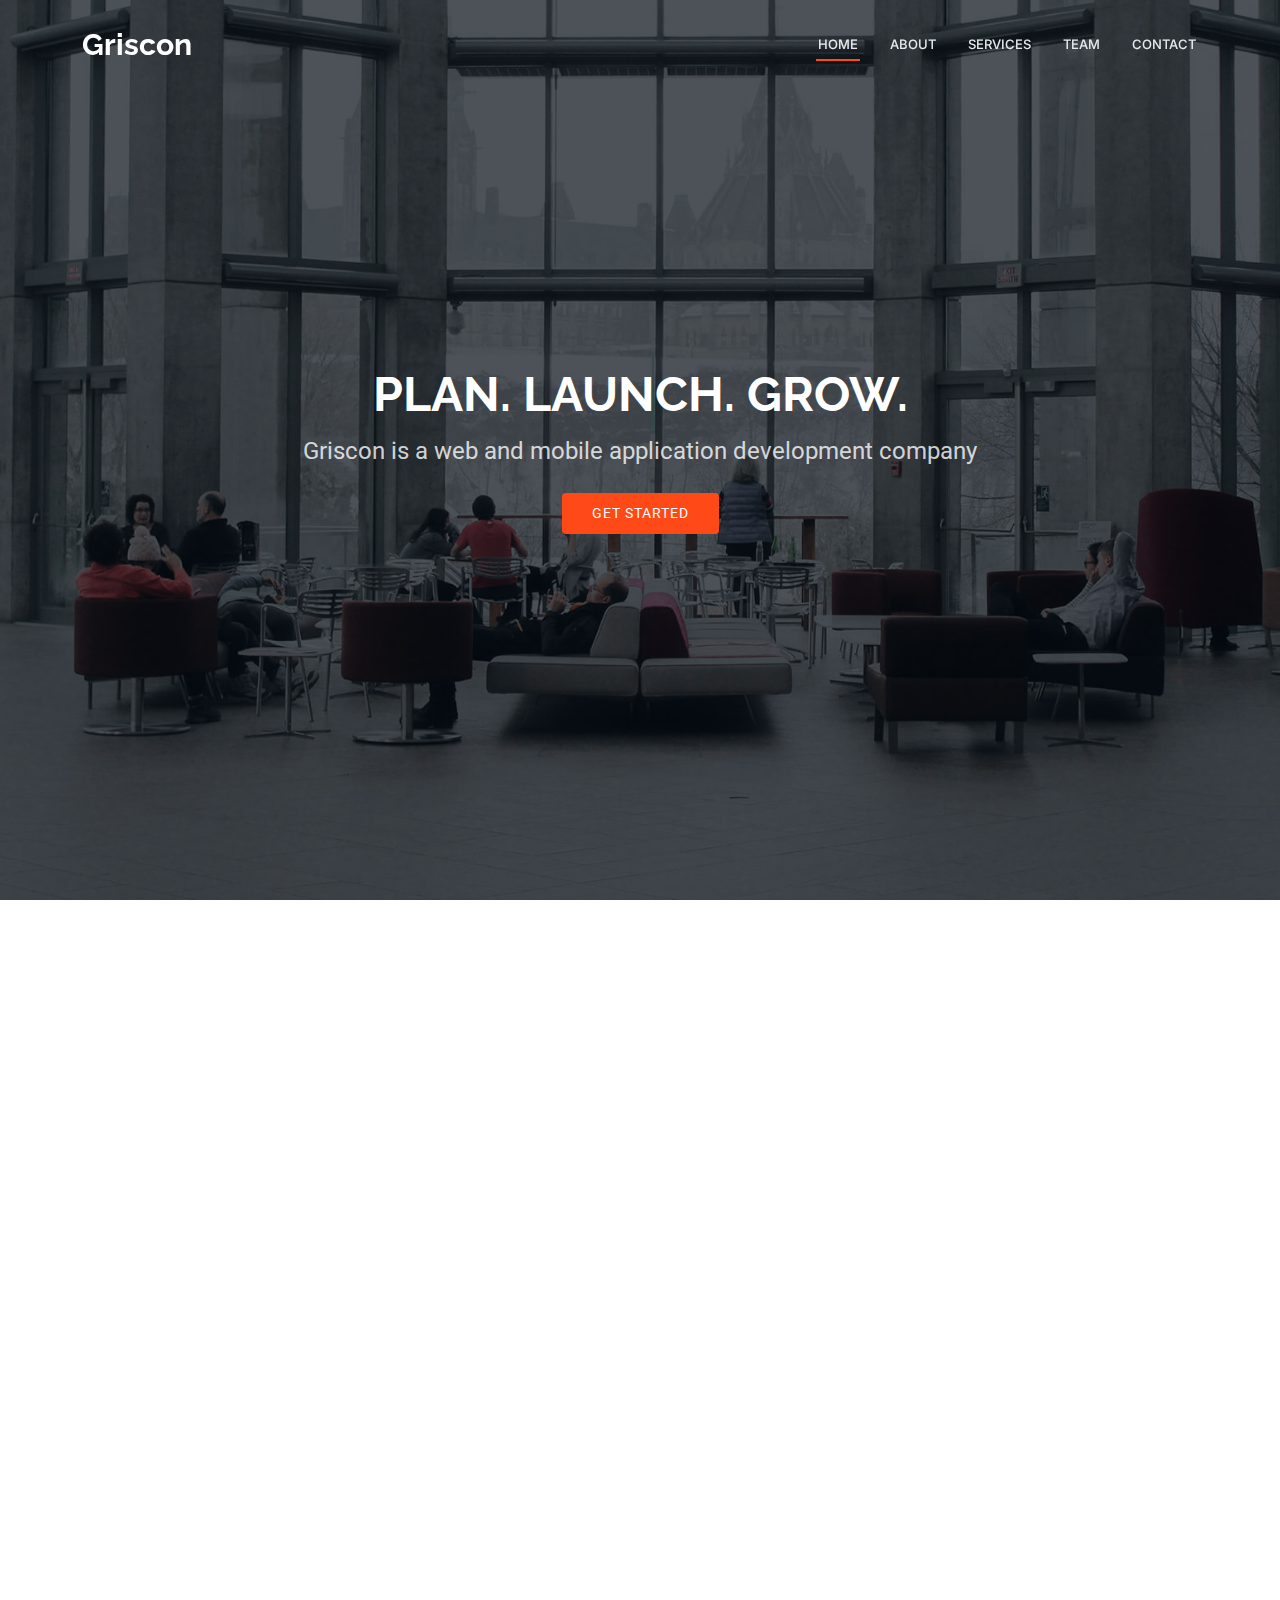
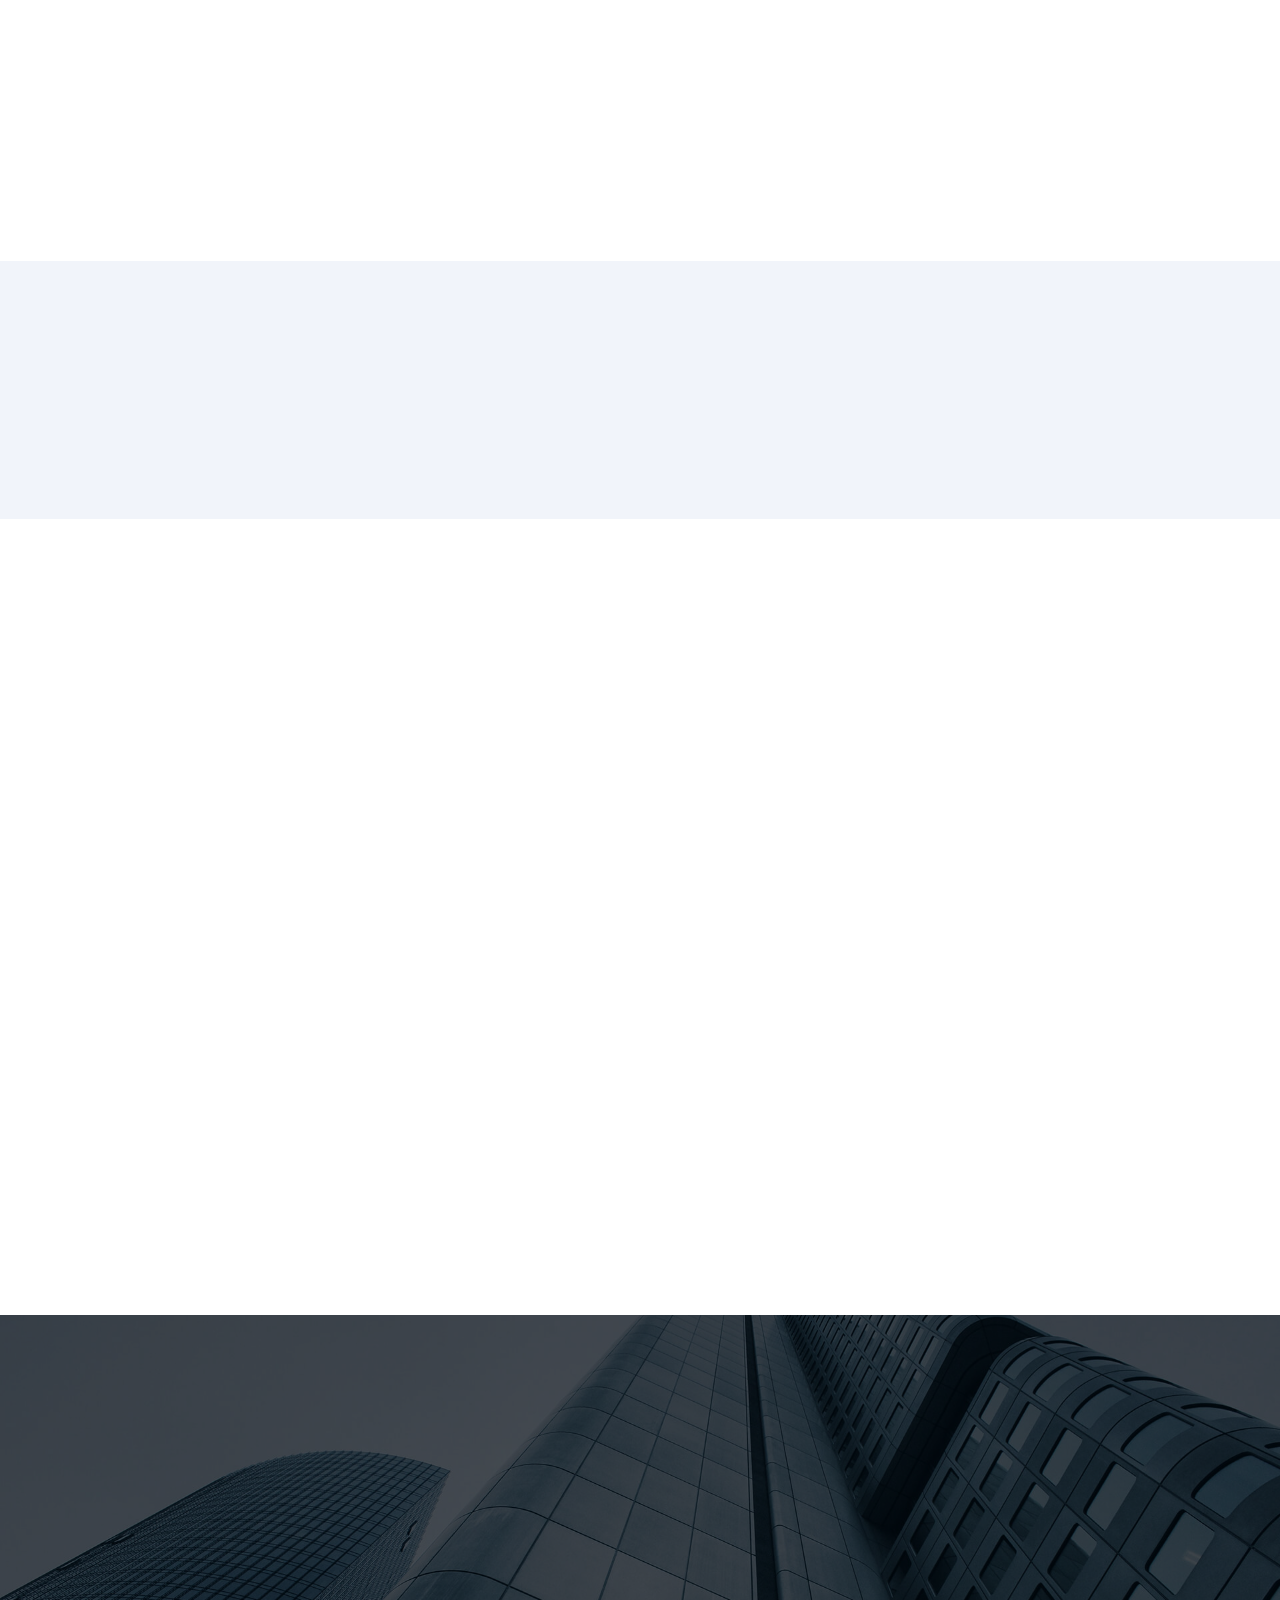
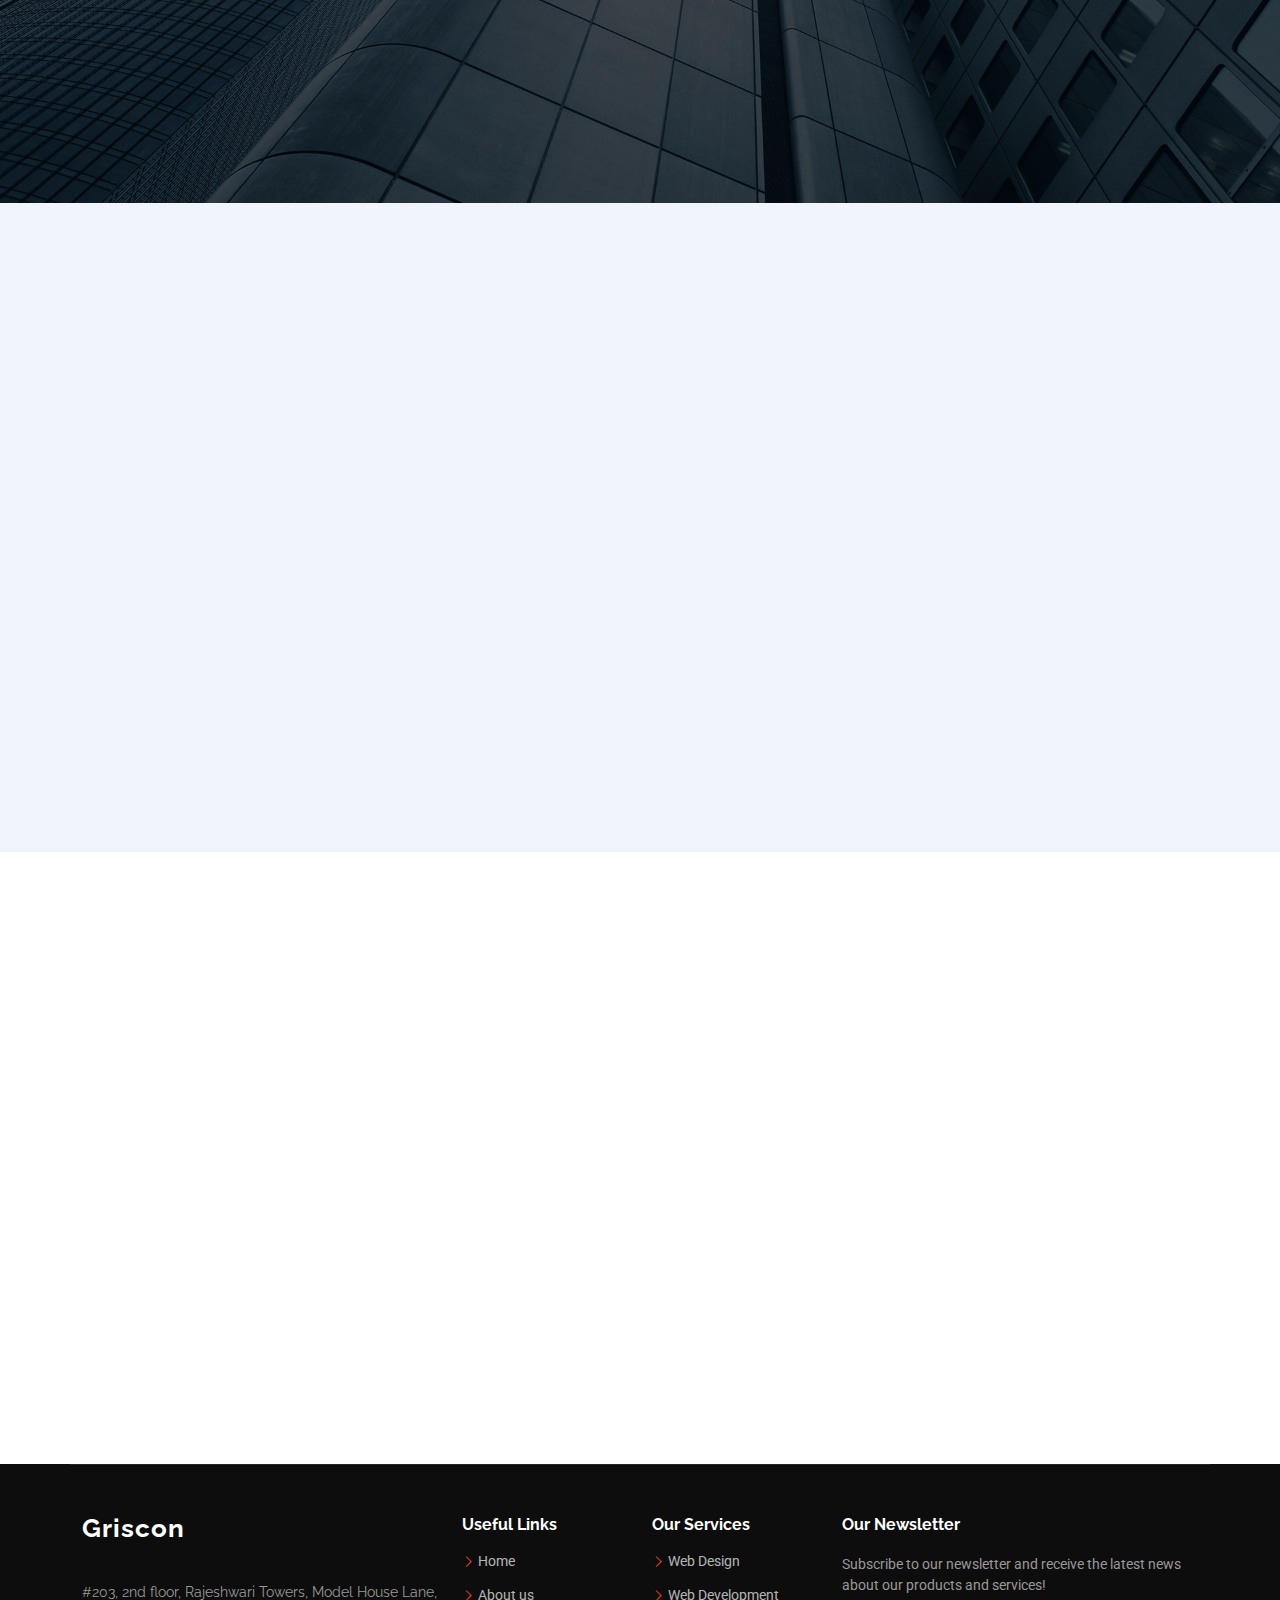
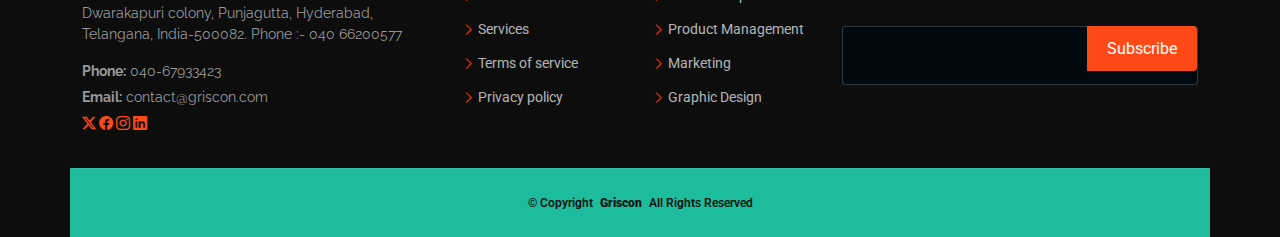
<file: index.html>
<!DOCTYPE html>
<html lang="en">
<meta http-equiv="content-type" content="text/html;charset=utf-8" />

<head>
  <meta charset="utf-8">
  <meta content="width=device-width, initial-scale=1.0" name="viewport">
  <title>Griscon</title>
  <meta name="description" content="">
  <meta name="keywords" content="">

  <!-- Favicons -->
  <link href="assets/img/favicon.png" rel="icon">
  <link href="assets/img/apple-touch-icon.png" rel="apple-touch-icon">

  <!-- Fonts -->
  <link href="https://fonts.googleapis.com/" rel="preconnect">
  <link href="https://fonts.gstatic.com/" rel="preconnect" crossorigin>
  <link
    href="https://fonts.googleapis.com/css2?family=Roboto:ital,wght@0,100;0,300;0,400;0,500;0,700;0,900;1,100;1,300;1,400;1,500;1,700;1,900&amp;family=Raleway:ital,wght@0,100;0,200;0,300;0,400;0,500;0,600;0,700;0,800;0,900;1,100;1,200;1,300;1,400;1,500;1,600;1,700;1,800;1,900&amp;family=Inter:wght@100;200;300;400;500;600;700;800;900&amp;display=swap"
    rel="stylesheet">

  <!-- Vendor CSS Files -->
  <link href="assets/vendor/bootstrap/css/bootstrap.min.css" rel="stylesheet">
  <link href="assets/vendor/bootstrap-icons/bootstrap-icons.css" rel="stylesheet">
  <link href="assets/vendor/aos/aos.css" rel="stylesheet">
  <link href="assets/vendor/glightbox/css/glightbox.min.css" rel="stylesheet">
  <link href="assets/vendor/swiper/swiper-bundle.min.css" rel="stylesheet">

  <!-- Main CSS File -->
  <link href="assets/css/main.css" rel="stylesheet">
</head>

<body class="index-page">

  <header id="header" class="header d-flex align-items-center fixed-top">
    <div class="container-fluid container-xl position-relative d-flex align-items-center">

      <a href="index.html" class="logo d-flex align-items-center me-auto">
        <h1 class="sitename">Griscon</h1>
      </a>

      <nav id="navmenu" class="navmenu">
        <ul>
          <li><a href="#hero" class="active">Home</a></li>
          <li><a href="#about">About</a></li>
          <li><a href="#services">Services</a></li>
          <li><a href="#team">Team</a></li>
          <li><a href="#contact">Contact</a></li>
        </ul>
        <i class="mobile-nav-toggle d-xl-none bi bi-list"></i>
      </nav>

      

    </div>
  </header>

  <main class="main">

    <!-- Hero Section -->
    <section id="hero" class="hero section dark-background">

      <img src="assets/img/bg2.jpg" alt="" data-aos="fade-in">

      <div class="container d-flex flex-column align-items-center">
        <h2 data-aos="fade-up" data-aos-delay="100">PLAN. LAUNCH. GROW.</h2>
        <p data-aos="fade-up" data-aos-delay="200">Griscon is a web and mobile application development company</p>
        <div class="d-flex mt-4" data-aos="fade-up" data-aos-delay="300">
		  <a href="#contact" class="btn-get-started">Get Started</a>
        </div>
      </div>

    </section><!-- /Hero Section -->

    <!-- About Section -->
    <section id="about" class="about section">

      <div class="container">

        <div class="row gy-4">
          <div class="col-lg-6" data-aos="fade-up" data-aos-delay="100">
            <h3>Empowering Businesses Through Innovative IT Solutions</h3>
            <img src="assets/img/about.png" class="img-fluid rounded-4 mb-4" alt="">
            <p>At Griscon, we believe that technology should work for you — not the other way around. As a trusted IT services company, we help businesses transform, grow, and thrive in an ever-evolving digital landscape.

Founded with a vision to simplify complex IT challenges, Griscon provides smart, scalable, and secure solutions tailored to your unique business needs. Whether you're a startup looking to build a strong digital foundation or an enterprise seeking to modernize your operations, we’re here to guide you every step of the way.</p>
           
          </div>
          <div class="col-lg-6" data-aos="fade-up" data-aos-delay="250">
            <div class="content ps-0 ps-lg-5">
               <h3>Our Vision</h3>
              <ul>
                <li><i class="bi bi-check-circle-fill"></i> <span>Customer-First Approach</span></li>
                <li><i class="bi bi-check-circle-fill"></i> <span>Certified Experts & Engineers</span></li>
                <li><i class="bi bi-check-circle-fill"></i> <span>Proven Track Record</span></li>
				<li><i class="bi bi-check-circle-fill"></i> <span>Scalable & Future-Ready Solutions</span></li>
              </ul>
              <p>
               Join the many businesses that trust Griscon to power their IT infrastructure. Let’s build a smarter, more connected future — together.
              </p>

              <div class="position-relative mt-4">
                <img src="assets/img/about-2.jpg" class="img-fluid rounded-4" alt="">
                <a href="https://www.youtube.com/watch?v=Y7f98aduVJ8" class="glightbox pulsating-play-btn"></a>
              </div>
            </div>
          </div>
        </div>

      </div>

    </section><!-- /About Section -->

    <!-- Stats Section -->
    <section id="stats" class="stats section light-background">

      <div class="container" data-aos="fade-up" data-aos-delay="100">

        <div class="row gy-4">

          <div class="col-lg-3 col-md-6">
            <div class="stats-item d-flex align-items-center w-100 h-100">
              <i class="bi bi-emoji-smile color-blue flex-shrink-0"></i>
              <div>
                <span data-purecounter-start="0" data-purecounter-end="232" data-purecounter-duration="1"
                  class="purecounter"></span>
                <p>Happy Clients</p>
              </div>
            </div>
          </div><!-- End Stats Item -->

          <div class="col-lg-3 col-md-6">
            <div class="stats-item d-flex align-items-center w-100 h-100">
              <i class="bi bi-journal-richtext color-orange flex-shrink-0"></i>
              <div>
                <span data-purecounter-start="0" data-purecounter-end="521" data-purecounter-duration="1"
                  class="purecounter"></span>
                <p>Projects</p>
              </div>
            </div>
          </div><!-- End Stats Item -->

          <div class="col-lg-3 col-md-6">
            <div class="stats-item d-flex align-items-center w-100 h-100">
              <i class="bi bi-headset color-green flex-shrink-0"></i>
              <div>
                <span data-purecounter-start="0" data-purecounter-end="1463" data-purecounter-duration="1"
                  class="purecounter"></span>
                <p>Hours Of Support</p>
              </div>
            </div>
          </div><!-- End Stats Item -->

          <div class="col-lg-3 col-md-6">
            <div class="stats-item d-flex align-items-center w-100 h-100">
              <i class="bi bi-people color-pink flex-shrink-0"></i>
              <div>
                <span data-purecounter-start="0" data-purecounter-end="15" data-purecounter-duration="1"
                  class="purecounter"></span>
                <p>Hard Workers</p>
              </div>
            </div>
          </div><!-- End Stats Item -->

        </div>

      </div>

    </section><!-- /Stats Section -->

    <!-- Services Section -->
    <section id="services" class="services section">

      <!-- Section Title -->
      <div class="container section-title" data-aos="fade-up">
        <h2>Services</h2>
        <p>Featured Srvices<br></p>
      </div><!-- End Section Title -->

      <div class="container" data-aos="fade-up" data-aos-delay="100">

        <div class="row gy-5">

          <div class="col-xl-4 col-md-6" data-aos="zoom-in" data-aos-delay="200">
            <div class="service-item">
              <div class="img">
                <img src="assets/img/services-1.png" class="img-fluid" alt="">
              </div>
              <div class="details position-relative">
                <div class="icon">
                  <i class="bi bi-activity"></i>
                </div>
                <a href="service-details.html" class="stretched-link">
                  <h3>Custom Web & Mobile Application Development</h3>
                </a>
                <p>We design and develop robust, user-friendly applications built specifically around your business processes and requirements. From concept to deployment, our solutions help increase efficiency, productivity, and customer engagement.</p>
              </div>
            </div>
          </div><!-- End Service Item -->

          <div class="col-xl-4 col-md-6" data-aos="zoom-in" data-aos-delay="300">
            <div class="service-item">
              <div class="img">
                <img src="assets/img/services-2.png" class="img-fluid" alt="">
              </div>
              <div class="details position-relative">
                <div class="icon">
                  <i class="bi bi-broadcast"></i>
                </div>
                <a href="service-details.html" class="stretched-link">
                  <h3>Advanced Analytics & Data Consulting</h3>
                </a>
                <p>Our analytics consultants use scientific methods, simulation, and mathematical modeling to answer complex business questions. Whether it’s marketing strategy, operational optimization, or predictive insights — we turn data into decisions..</p>
              </div>
            </div>
          </div><!-- End Service Item -->

          <div class="col-xl-4 col-md-6" data-aos="zoom-in" data-aos-delay="400">
            <div class="service-item">
              <div class="img">
                <img src="assets/img/services-3.png" class="img-fluid" alt="">
              </div>
              <div class="details position-relative">
                <div class="icon">
                  <i class="bi bi-easel"></i>
                </div>
                <a href="service-details.html" class="stretched-link">
                  <h3>IT Strategy & Digital Transformation</h3>
                </a>
                <p>We bridge the gap between business vision and real-world implementation. Our team helps you assess needs, define a technology roadmap, and implement scalable systems that grow with your business..</p>
              </div>
            </div>
          </div><!-- End Service Item -->

        </div>

      </div>

    </section><!-- /Services Section -->

    <!-- Clients Section 
    <section id="clients" class="clients section light-background">

      <div class="container" data-aos="fade-up">

        <div class="row gy-4">

          <div class="col-xl-2 col-md-3 col-6 client-logo">
            <img src="assets/img/clients/client-1.png" class="img-fluid" alt="">
          </div><!-- End Client Item 

          <div class="col-xl-2 col-md-3 col-6 client-logo">
            <img src="assets/img/clients/client-2.png" class="img-fluid" alt="">
          </div><!-- End Client Item 

          <div class="col-xl-2 col-md-3 col-6 client-logo">
            <img src="assets/img/clients/client-3.png" class="img-fluid" alt="">
          </div><!-- End Client Item 

          <div class="col-xl-2 col-md-3 col-6 client-logo">
            <img src="assets/img/clients/client-4.png" class="img-fluid" alt="">
          </div><!-- End Client Item 

          <div class="col-xl-2 col-md-3 col-6 client-logo">
            <img src="assets/img/clients/client-5.png" class="img-fluid" alt="">
          </div><!-- End Client Item 

          <div class="col-xl-2 col-md-3 col-6 client-logo">
            <img src="assets/img/clientclient-6.png" class="img-fluid" alt="">
          </div><!-- End Client Item 

        </div>

      </div>

    </section><!-- /Clients Section -->

    <!-- Features Section 
    <section id="features" class="features section">

      <div class="container">

        <ul class="nav nav-tabs row  d-flex" data-aos="fade-up" data-aos-delay="100">
          <li class="nav-item col-3">
            <a class="nav-link active show" data-bs-toggle="tab" data-bs-target="#features-tab-1">
              <i class="bi bi-binoculars"></i>
              <h4 class="d-none d-lg-block">Modi sit est dela pireda nest</h4>
            </a>
          </li>
          <li class="nav-item col-3">
            <a class="nav-link" data-bs-toggle="tab" data-bs-target="#features-tab-2">
              <i class="bi bi-box-seam"></i>
              <h4 class="d-none d-lg-block">Unde praesenti mara setra le</h4>
            </a>
          </li>
          <li class="nav-item col-3">
            <a class="nav-link" data-bs-toggle="tab" data-bs-target="#features-tab-3">
              <i class="bi bi-brightness-high"></i>
              <h4 class="d-none d-lg-block">Pariatur explica nitro dela</h4>
            </a>
          </li>
          <li class="nav-item col-3">
            <a class="nav-link" data-bs-toggle="tab" data-bs-target="#features-tab-4">
              <i class="bi bi-command"></i>
              <h4 class="d-none d-lg-block">Nostrum qui dile node</h4>
            </a>
          </li>
        </ul><!-- End Tab Nav 

        <div class="tab-content" data-aos="fade-up" data-aos-delay="200">

          <div class="tab-pane fade active show" id="features-tab-1">
            <div class="row">
              <div class="col-lg-6 order-2 order-lg-1 mt-3 mt-lg-0">
                <h3>Voluptatem dignissimos provident quasi corporis voluptates sit assumenda.</h3>
                <p class="fst-italic">
                  Lorem ipsum dolor sit amet, consectetur adipiscing elit, sed do eiusmod tempor incididunt ut labore et
                  dolore
                  magna aliqua.
                </p>
                <ul>
                  <li><i class="bi bi-check2-all"></i>
                    <spab>Ullamco laboris nisi ut aliquip ex ea commodo consequat.</spab>
                  </li>
                  <li><i class="bi bi-check2-all"></i> <span>Duis aute irure dolor in reprehenderit in voluptate
                      velit</span>.</li>
                  <li><i class="bi bi-check2-all"></i> <span>Ullamco laboris nisi ut aliquip ex ea commodo consequat.
                      Duis aute irure dolor in reprehenderit in voluptate trideta storacalaperda mastiro dolore eu
                      fugiat nulla pariatur.</span></li>
                </ul>
                <p>
                  Ullamco laboris nisi ut aliquip ex ea commodo consequat. Duis aute irure dolor in reprehenderit in
                  voluptate
                  velit esse cillum dolore eu fugiat nulla pariatur. Excepteur sint occaecat cupidatat non proident,
                  sunt in
                  culpa qui officia deserunt mollit anim id est laborum
                </p>
              </div>
              <div class="col-lg-6 order-1 order-lg-2 text-center">
                <img src="assets/img/working-1.jpg" alt="" class="img-fluid">
              </div>
            </div>
          </div><!-- End Tab Content Item -->

         
         
         

    

     


    <!-- Testimonials Section -->
    <section id="testimonials" class="testimonials section dark-background">

      <img src="assets/img/testimonials-bg.jpg" class="testimonials-bg" alt="">

      <div class="container" data-aos="fade-up" data-aos-delay="100">

        <div class="swiper init-swiper">
          <script type="application/json" class="swiper-config">
            {
              "loop": true,
              "speed": 600,
              "autoplay": {
                "delay": 5000
              },
              "slidesPerView": "auto",
              "pagination": {
                "el": ".swiper-pagination",
                "type": "bullets",
                "clickable": true
              }
            }
          </script>
          <div class="swiper-wrapper">

            <div class="swiper-slide">
              <div class="testimonial-item">
                <img src="assets/img/testimonials/testimonials-1.jpg" class="testimonial-img" alt="">
                <h3>Saul Goodman</h3>
                <h4>Ceo &amp; Founder</h4>
                <div class="stars">
                  <i class="bi bi-star-fill"></i><i class="bi bi-star-fill"></i><i class="bi bi-star-fill"></i><i
                    class="bi bi-star-fill"></i><i class="bi bi-star-fill"></i>
                </div>
                <p>
                  <i class="bi bi-quote quote-icon-left"></i>
                  <span>Proin iaculis purus consequat sem cure digni ssim donec porttitora entum suscipit rhoncus.
                    Accusantium quam, ultricies eget id, aliquam eget nibh et. Maecen aliquam, risus at semper.</span>
                  <i class="bi bi-quote quote-icon-right"></i>
                </p>
              </div>
            </div><!-- End testimonial item -->

            <div class="swiper-slide">
              <div class="testimonial-item">
                <img src="assets/img/testimonials/testimonials-2.jpg" class="testimonial-img" alt="">
                <h3>Sara Wilsson</h3>
                <h4>Designer</h4>
                <div class="stars">
                  <i class="bi bi-star-fill"></i><i class="bi bi-star-fill"></i><i class="bi bi-star-fill"></i><i
                    class="bi bi-star-fill"></i><i class="bi bi-star-fill"></i>
                </div>
                <p>
                  <i class="bi bi-quote quote-icon-left"></i>
                  <span>Export tempor illum tamen malis malis eram quae irure esse labore quem cillum quid cillum eram
                    malis quorum velit fore eram velit sunt aliqua noster fugiat irure amet legam anim culpa.</span>
                  <i class="bi bi-quote quote-icon-right"></i>
                </p>
              </div>
            </div><!-- End testimonial item -->

            <div class="swiper-slide">
              <div class="testimonial-item">
                <img src="assets/img/testimonials/testimonials-3.jpg" class="testimonial-img" alt="">
                <h3>Jena Karlis</h3>
                <h4>Store Owner</h4>
                <div class="stars">
                  <i class="bi bi-star-fill"></i><i class="bi bi-star-fill"></i><i class="bi bi-star-fill"></i><i
                    class="bi bi-star-fill"></i><i class="bi bi-star-fill"></i>
                </div>
                <p>
                  <i class="bi bi-quote quote-icon-left"></i>
                  <span>Enim nisi quem export duis labore cillum quae magna enim sint quorum nulla quem veniam duis
                    minim tempor labore quem eram duis noster aute amet eram fore quis sint minim.</span>
                  <i class="bi bi-quote quote-icon-right"></i>
                </p>
              </div>
            </div><!-- End testimonial item -->

            <div class="swiper-slide">
              <div class="testimonial-item">
                <img src="assets/img/testimonials/testimonials-4.jpg" class="testimonial-img" alt="">
                <h3>Matt Brandon</h3>
                <h4>Freelancer</h4>
                <div class="stars">
                  <i class="bi bi-star-fill"></i><i class="bi bi-star-fill"></i><i class="bi bi-star-fill"></i><i
                    class="bi bi-star-fill"></i><i class="bi bi-star-fill"></i>
                </div>
                <p>
                  <i class="bi bi-quote quote-icon-left"></i>
                  <span>Fugiat enim eram quae cillum dolore dolor amet nulla culpa multos export minim fugiat minim
                    velit minim dolor enim duis veniam ipsum anim magna sunt elit fore quem dolore labore illum
                    veniam.</span>
                  <i class="bi bi-quote quote-icon-right"></i>
                </p>
              </div>
            </div><!-- End testimonial item -->

            <div class="swiper-slide">
              <div class="testimonial-item">
                <img src="assets/img/testimonials/testimonials-5.jpg" class="testimonial-img" alt="">
                <h3>John Larson</h3>
                <h4>Entrepreneur</h4>
                <div class="stars">
                  <i class="bi bi-star-fill"></i><i class="bi bi-star-fill"></i><i class="bi bi-star-fill"></i><i
                    class="bi bi-star-fill"></i><i class="bi bi-star-fill"></i>
                </div>
                <p>
                  <i class="bi bi-quote quote-icon-left"></i>
                  <span>Quis quorum aliqua sint quem legam fore sunt eram irure aliqua veniam tempor noster veniam enim
                    culpa labore duis sunt culpa nulla illum cillum fugiat legam esse veniam culpa fore nisi cillum
                    quid.</span>
                  <i class="bi bi-quote quote-icon-right"></i>
                </p>
              </div>
            </div><!-- End testimonial item -->

          </div>
          <div class="swiper-pagination"></div>
        </div>

      </div>

    </section><!-- /Testimonials Section -->


    <!-- Team Section -->
    <section id="team" class="team section light-background">

      <!-- Section Title -->
      <div class="container section-title" data-aos="fade-up">
        <h2>Team</h2>
        <p>CHECK OUR TEAM</p>
      </div><!-- End Section Title -->

      <div class="container">

        <div class="row gy-5">

          <div class="col-lg-4 col-md-6" data-aos="fade-up" data-aos-delay="100">
            <div class="member">
              <div class="pic"><img src="assets/img/team/team-1.jpg" class="img-fluid" alt=""></div>
              <div class="member-info">
                <h4>Walter White</h4>
                <span>Chief Executive Officer</span>
                <div class="social">
				
                  <a href="https://twitter.com/themefisher.com"><i class="bi bi-twitter-x"></i></a>
                  <a href="https://facebbok.com/themefisher.com"><i class="bi bi-facebook"></i></a>
                  <a href="https://instagram.com/themefisher.com"><i class="bi bi-instagram"></i></a>
                  <a href="https://github.com/themefisher.com"><i class="bi bi-linkedin"></i></a>
                </div>
              </div>
            </div>
          </div><!-- End Team Member -->

          <div class="col-lg-4 col-md-6" data-aos="fade-up" data-aos-delay="200">
            <div class="member">
              <div class="pic"><img src="assets/img/team/team-2.jpg" class="img-fluid" alt=""></div>
              <div class="member-info">
                <h4>Sarah Jhonson</h4>
                <span>Product Manager</span>
                <div class="social">
                  <a href="#"><i class="bi bi-twitter-x"></i></a>
                  <a href="#"><i class="bi bi-facebook"></i></a>
                  <a href="#"><i class="bi bi-instagram"></i></a>
                  <a href="#"><i class="bi bi-linkedin"></i></a>
                </div>
              </div>
            </div>
          </div><!-- End Team Member -->

          <div class="col-lg-4 col-md-6" data-aos="fade-up" data-aos-delay="300">
            <div class="member">
              <div class="pic"><img src="assets/img/team/team-3.jpg" class="img-fluid" alt=""></div>
              <div class="member-info">
                <h4>William Anderson</h4>
                <span>CTO</span>
                <div class="social">
                  <a href="#"><i class="bi bi-twitter-x"></i></a>
                  <a href="#"><i class="bi bi-facebook"></i></a>
                  <a href="#"><i class="bi bi-instagram"></i></a>
                  <a href="#"><i class="bi bi-linkedin"></i></a>
                </div>
              </div>
            </div>
          </div><!-- End Team Member -->

        </div>

      </div>

    </section><!-- /Team Section -->

    <!-- Contact Section -->
    <section id="contact" class="contact section">

      <!-- Section Title -->
      <div class="container section-title" data-aos="fade-up">
        <h2>Contact</h2>
        <p>Contact Us</p>
      </div><!-- End Section Title -->

      <div class="container" data-aos="fade-up" data-aos-delay="100">

        <div class="row gy-4">
          <div class="col-lg-6 ">
            <div class="row gy-4">

              <div class="col-lg-12">
                <div class="info-item d-flex flex-column justify-content-center align-items-center" data-aos="fade-up"
                  data-aos-delay="200">
                  <i class="bi bi-geo-alt"></i>
                  <h3>Address</h3>
                  <p>A108 Adam Street, New York, NY 535022</p>
                </div>
              </div><!-- End Info Item -->

              <div class="col-md-6">
                <div class="info-item d-flex flex-column justify-content-center align-items-center" data-aos="fade-up"
                  data-aos-delay="300">
                  <i class="bi bi-telephone"></i>
                  <h3>Call Us</h3>
                  <p>040-67933423</p>
                </div>
              </div><!-- End Info Item -->

              <div class="col-md-6">
                <div class="info-item d-flex flex-column justify-content-center align-items-center" data-aos="fade-up"
                  data-aos-delay="400">
                  <i class="bi bi-envelope"></i>
                  <h3>Email Us</h3>
                  <p>contact@griscon.com</p>
                </div>
              </div><!-- End Info Item -->

            </div>
          </div>

          <div class="col-lg-6">
            <form action="https://themewagon.github.io/Dewi/forms/contact.php" method="post" class="php-email-form"
              data-aos="fade-up" data-aos-delay="500">
              <div class="row gy-4">

                <div class="col-md-6">
                  <input type="text" name="name" class="form-control" placeholder="Your Name" required="">
                </div>

                <div class="col-md-6 ">
                  <input type="email" class="form-control" name="email" placeholder="Your Email" required="">
                </div>

                <div class="col-md-12">
                  <input type="text" class="form-control" name="subject" placeholder="Subject" required="">
                </div>

                <div class="col-md-12">
                  <textarea class="form-control" name="message" rows="4" placeholder="Message" required=""></textarea>
                </div>

                <div class="col-md-12 text-center">
                  <div class="loading">Loading</div>
                  <div class="error-message"></div>
                  <div class="sent-message">Your message has been sent. Thank you!</div>

                  <button type="submit">Send Message</button>
                </div>

              </div>
            </form>
          </div><!-- End Contact Form -->

        </div>

      </div>

    </section><!-- /Contact Section -->

  </main>

  <footer id="footer" class="footer dark-background">

    <div class="container footer-top">
      <div class="row gy-4">
        <div class="col-lg-4 col-md-6 footer-about">
          <a href="index.html" class="logo d-flex align-items-center">
            <span class="sitename">Griscon</span>
          </a>
          <div class="footer-contact pt-3">
            <p>#203, 2nd floor, Rajeshwari Towers, 
Model House Lane, Dwarakapuri colony, 
Punjagutta, Hyderabad, Telangana, India-500082. 
Phone :- 040 66200577 
</p>
            
            <p class="mt-3"><strong>Phone:</strong> <span>040-67933423</span></p>
            <p><strong>Email:</strong> <span>contact@griscon.com</span></p>
          </div>
           <a href="https://twitter.com/themefisher.com"><i class="bi bi-twitter-x"></i></a>
                  <a href="https://facebbok.com/themefisher.com"><i class="bi bi-facebook"></i></a>
                  <a href="https://instagram.com/themefisher.com"><i class="bi bi-instagram"></i></a>
                  <a href="https://github.com/themefisher.com"><i class="bi bi-linkedin"></i></a>
        </div>

        <div class="col-lg-2 col-md-3 footer-links">
          <h4>Useful Links</h4>
          <ul>
            <li><i class="bi bi-chevron-right"></i> <a href="#">Home</a></li>
            <li><i class="bi bi-chevron-right"></i> <a href="#">About us</a></li>
            <li><i class="bi bi-chevron-right"></i> <a href="#">Services</a></li>
            <li><i class="bi bi-chevron-right"></i> <a href="#">Terms of service</a></li>
            <li><i class="bi bi-chevron-right"></i> <a href="#">Privacy policy</a></li>
          </ul>
        </div>

        <div class="col-lg-2 col-md-3 footer-links">
          <h4>Our Services</h4>
          <ul>
            <li><i class="bi bi-chevron-right"></i> <a href="#">Web Design</a></li>
            <li><i class="bi bi-chevron-right"></i> <a href="#">Web Development</a></li>
            <li><i class="bi bi-chevron-right"></i> <a href="#">Product Management</a></li>
            <li><i class="bi bi-chevron-right"></i> <a href="#">Marketing</a></li>
            <li><i class="bi bi-chevron-right"></i> <a href="#">Graphic Design</a></li>
          </ul>
        </div>

        <div class="col-lg-4 col-md-12 footer-newsletter">
          <h4>Our Newsletter</h4>
          <p>Subscribe to our newsletter and receive the latest news about our products and services!</p>
          <form action="https://themewagon.github.io/Dewi/forms/newsletter.php" method="post" class="php-email-form">
            <div class="newsletter-form"><input type="email" name="email"><input type="submit" value="Subscribe"></div>
            <div class="loading">Loading</div>
            <div class="error-message"></div>
            <div class="sent-message">Your subscription request has been sent. Thank you!</div>
          </form>
        </div>

      </div>
    </div>

    <div class="container copyright text-center mt-4">
      <p>© <span>Copyright</span> <strong class="px-1 sitename">Griscon</strong> <span>All Rights Reserved</span></p>
  
    </div>

  </footer>

  <!-- Scroll Top -->
  <a href="#" id="scroll-top" class="scroll-top d-flex align-items-center justify-content-center"><i
      class="bi bi-arrow-up-short"></i></a>

  <!-- Preloader -->
  <div id="preloader"></div>

  <!-- Vendor JS Files -->
  <script src="assets/vendor/bootstrap/js/bootstrap.bundle.min.js"></script>
  <script src="assets/vendor/php-email-form/validate.js"></script>
  <script src="assets/vendor/aos/aos.js"></script>
  <script src="assets/vendor/glightbox/js/glightbox.min.js"></script>
  <script src="assets/vendor/purecounter/purecounter_vanilla.js"></script>
  <script src="assets/vendor/swiper/swiper-bundle.min.js"></script>
  <script src="assets/vendor/imagesloaded/imagesloaded.pkgd.min.js"></script>
  <script src="assets/vendor/isotope-layout/isotope.pkgd.min.js"></script>

  <!-- Main JS File -->
  <script src="assets/js/main.js"></script>

</body>

</html>
</file>
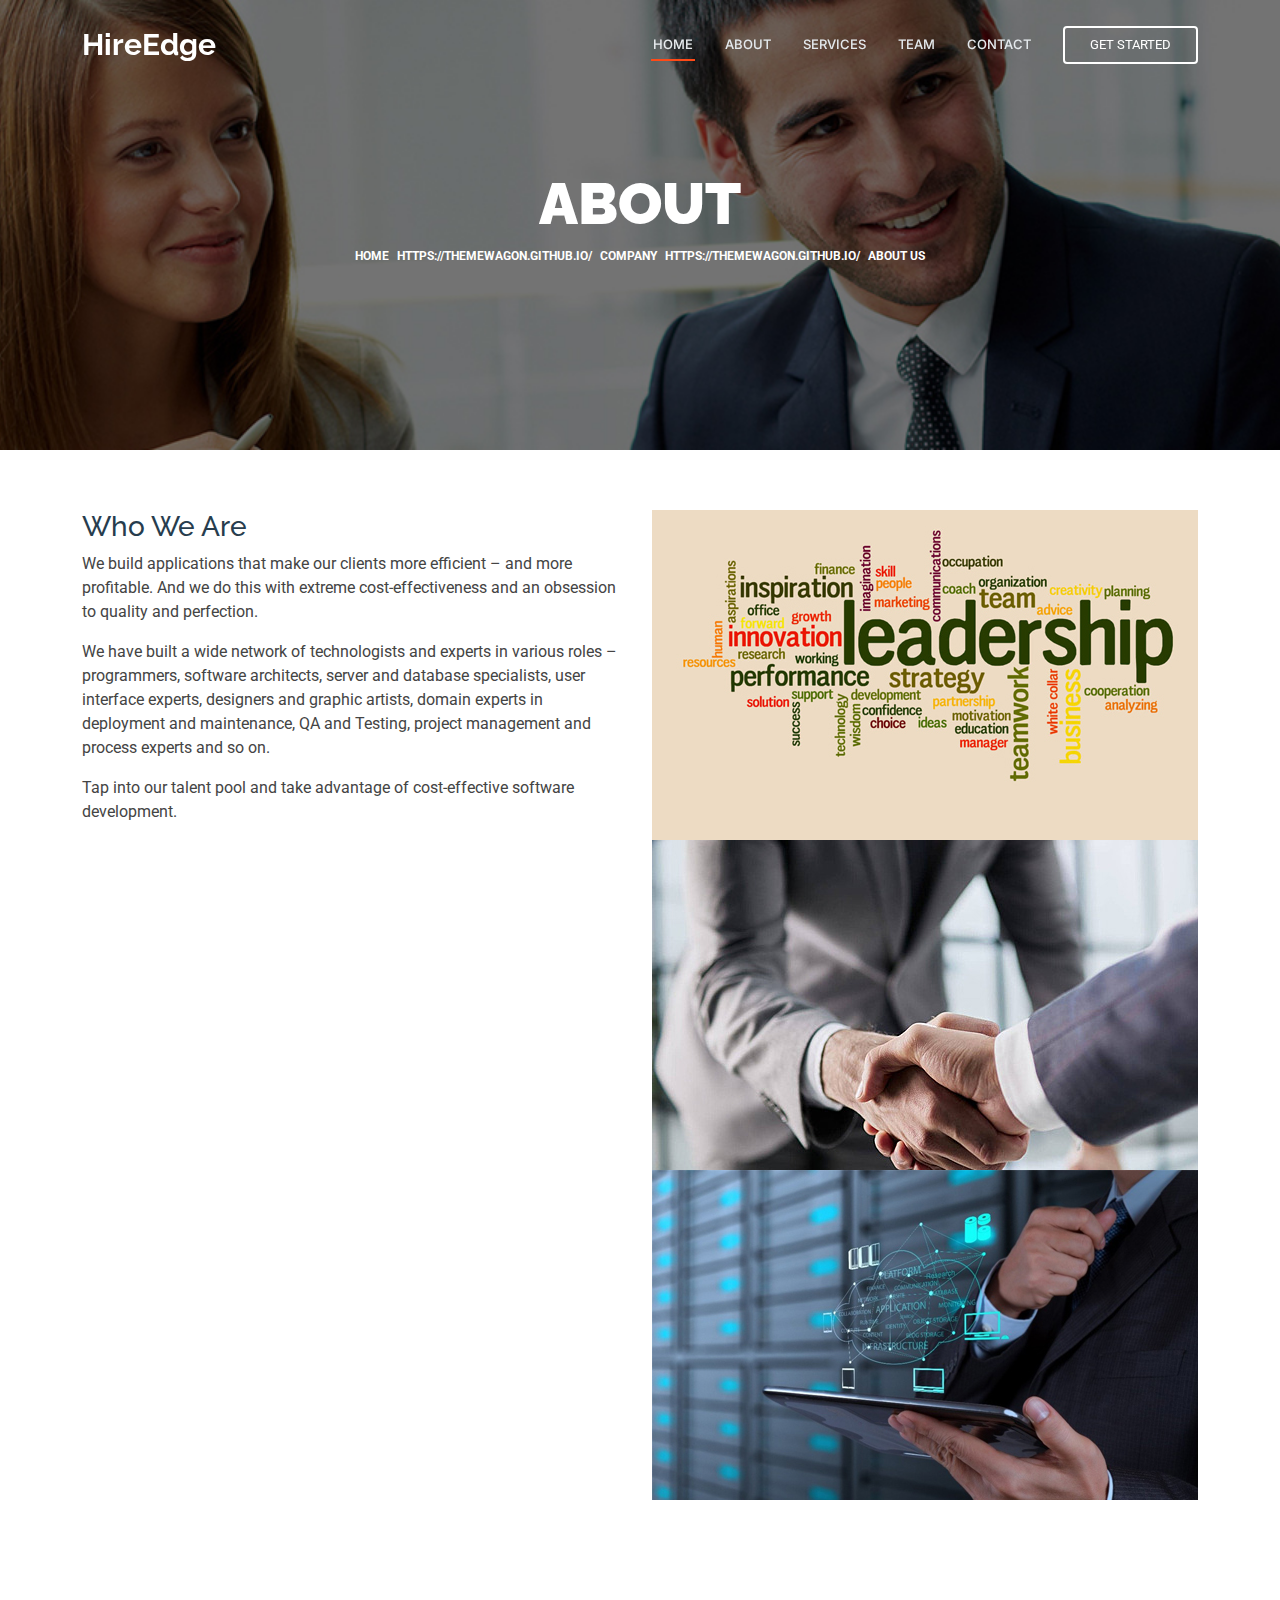
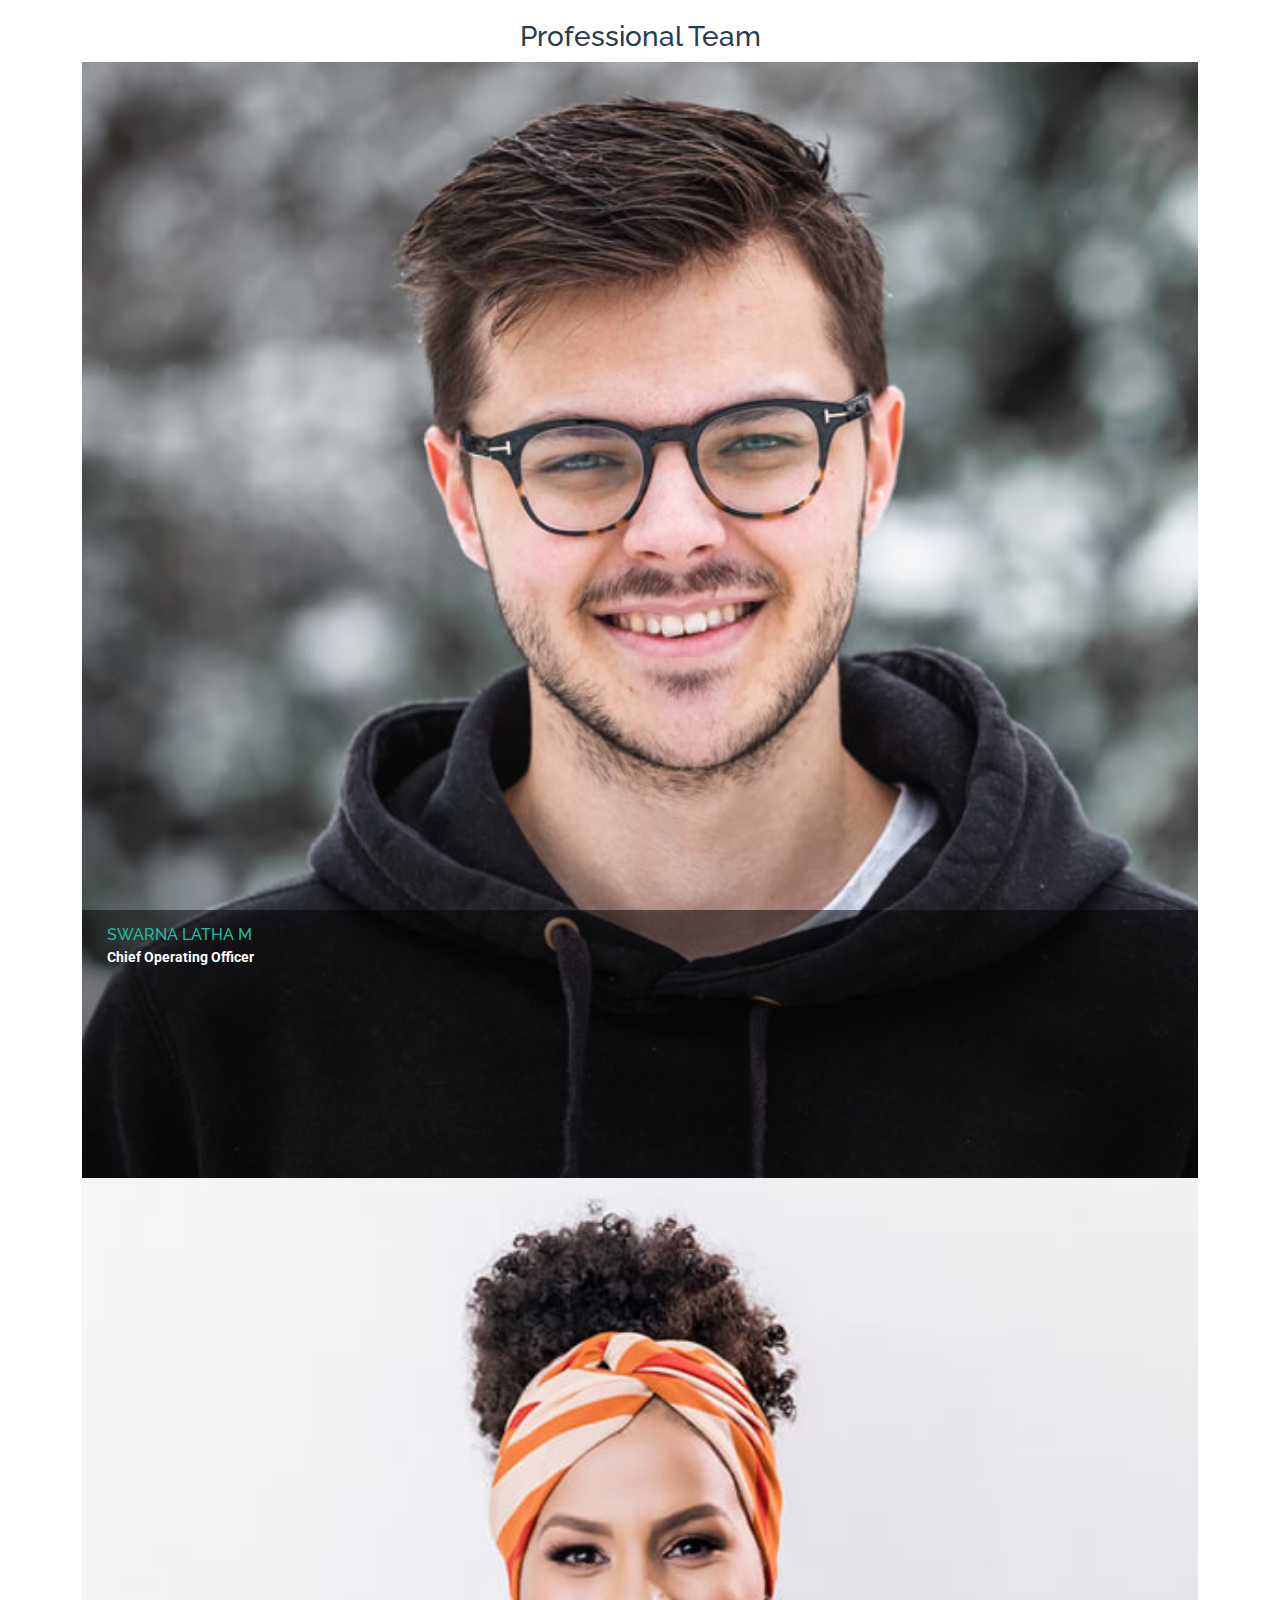
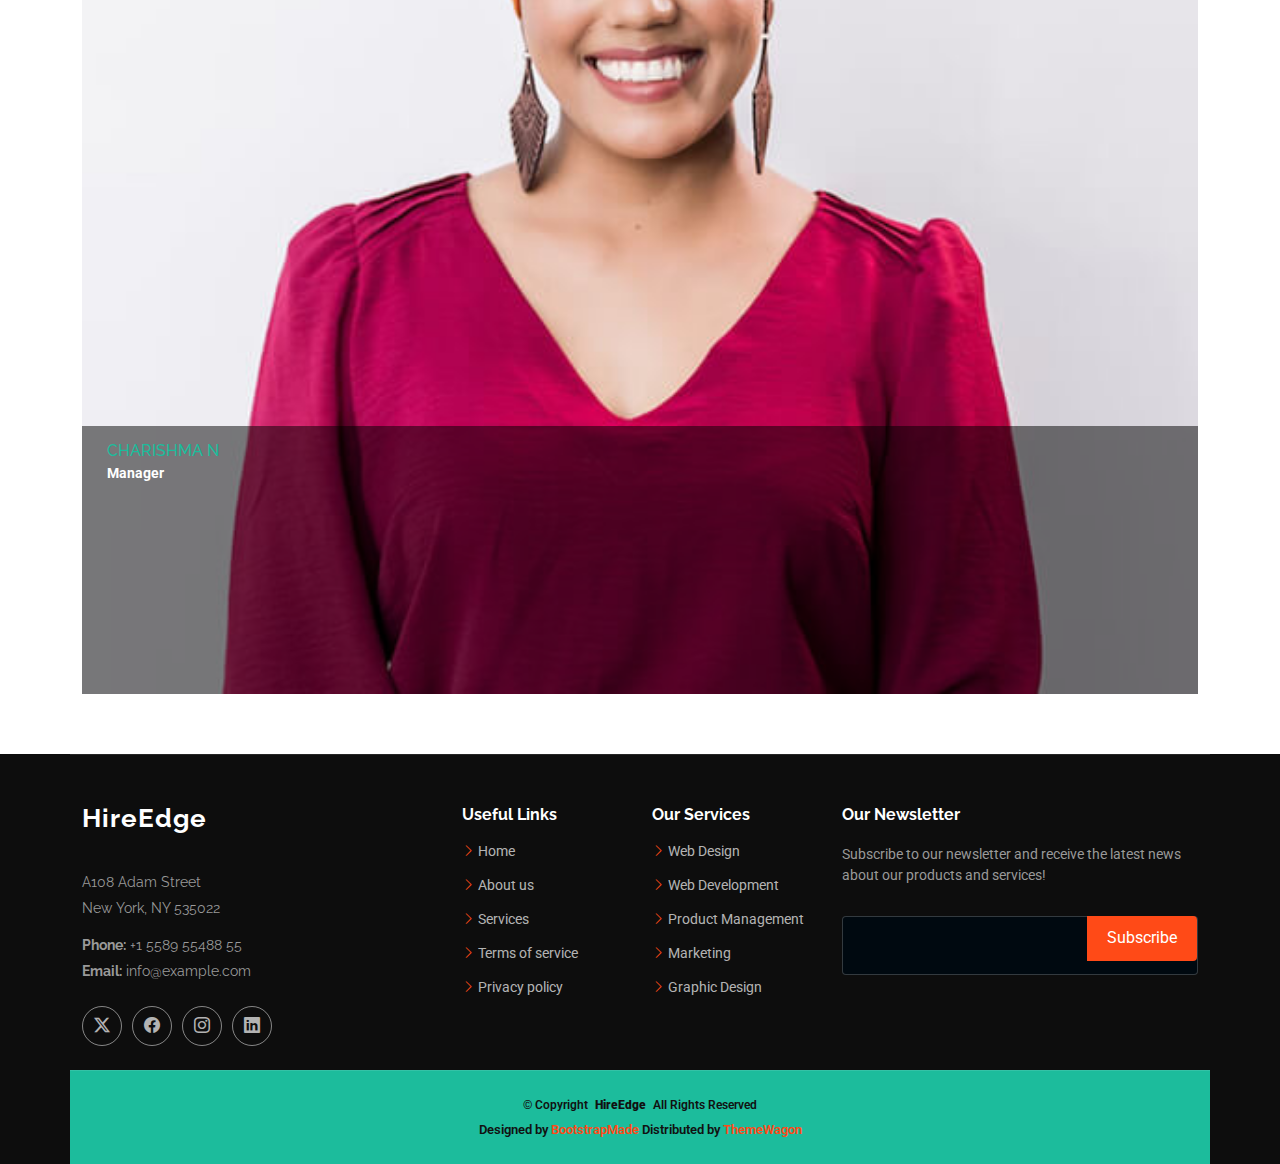
<file: about.html>
<!DOCTYPE html>
<html lang="en">
<meta http-equiv="content-type" content="text/html;charset=utf-8" />

<head>
    <meta charset="utf-8">
    <meta content="width=device-width, initial-scale=1.0" name="viewport">
    <title>HireEdge</title>
    <meta name="description" content="">
    <meta name="keywords" content="">

    <!-- Favicons -->
    <link href="assets/img/favicon.png" rel="icon">
    <link href="assets/img/apple-touch-icon.png" rel="apple-touch-icon">

    <!-- Fonts -->
    <link href="https://fonts.googleapis.com/" rel="preconnect">
    <link href="https://fonts.gstatic.com/" rel="preconnect" crossorigin>
    <link
        href="https://fonts.googleapis.com/css2?family=Roboto:ital,wght@0,100;0,300;0,400;0,500;0,700;0,900;1,100;1,300;1,400;1,500;1,700;1,900&amp;family=Raleway:ital,wght@0,100;0,200;0,300;0,400;0,500;0,600;0,700;0,800;0,900;1,100;1,200;1,300;1,400;1,500;1,600;1,700;1,800;1,900&amp;family=Inter:wght@100;200;300;400;500;600;700;800;900&amp;display=swap"
        rel="stylesheet">

    <!-- Vendor CSS Files -->
    <link href="assets/vendor/bootstrap/css/bootstrap.min.css" rel="stylesheet">
    <link href="assets/vendor/bootstrap-icons/bootstrap-icons.css" rel="stylesheet">
    <link href="assets/vendor/aos/aos.css" rel="stylesheet">
    <link href="assets/vendor/glightbox/css/glightbox.min.css" rel="stylesheet">
    <link href="assets/vendor/swiper/swiper-bundle.min.css" rel="stylesheet">

    <!-- Main CSS File -->
    <link href="assets/css/main.css" rel="stylesheet">
</head>

<body class="index-page">

    <header id="header" class="header d-flex align-items-center fixed-top">
        <div class="container-fluid container-xl position-relative d-flex align-items-center">

            <a href="index-2.html" class="logo d-flex align-items-center me-auto">
                <h1 class="sitename">HireEdge</h1>
            </a>

            <nav id="navmenu" class="navmenu">
                <ul>
                    <li><a href="#hero" class="active">Home</a></li>
                    <li><a href="#about">About</a></li>
                    <li><a href="#services">Services</a></li>
                    <li><a href="#team">Team</a></li>
                    <li><a href="#contact">Contact</a></li>
                </ul>
                <i class="mobile-nav-toggle d-xl-none bi bi-list"></i>
            </nav>

            <a class="cta-btn" href="index-2.html#about">Get Started</a>

        </div>
    </header>

    <main class="main">

        <div class="body-inner">
            <div id="banner-area" class="banner-area" style="background-image:url(assets/img/banner/banner1.jpg)">
                <div class="banner-text">
                    <div class="container">
                        <div class="row">
                            <div class="col-lg-12">
                                <div class="banner-heading">
                                    <h1 class="banner-title">About</h1>
                                    <nav aria-label="breadcrumb">
                                        <ol class="breadcrumb justify-content-center">
                                            <li class="breadcrumb-item"><a href="#">Home</a></li>
                                            <li class="breadcrumb-item"><a href="#">company</a></li>
                                            <li class="breadcrumb-item active" aria-current="page">About Us</li>
                                        </ol>
                                    </nav>
                                </div>
                            </div>
                        </div>
                    </div>
                </div>
            </div>

            <section id="main-container" class="main-container">
                <div class="container">
                    <div class="row">
                        <div class="col-lg-6">
                            <h3 class="column-title">Who We Are</h3>
                            <p>We build applications that make our clients more efficient – and more profitable. And we
                                do this with
                                extreme cost-effectiveness and an obsession to quality and perfection.</p>

                            <p>We have built a wide network of technologists and experts in various roles – programmers,
                                software
                                architects, server and database specialists, user interface experts, designers and
                                graphic artists, domain
                                experts in deployment and maintenance, QA and Testing, project management and process
                                experts and so on.
                            </p>
                            <p>Tap into our talent pool and take advantage of cost-effective software development. </p>

                        </div><!-- Col end -->

                        <div class="col-lg-6 mt-5 mt-lg-0">

                            <div id="page-slider" class="page-slider small-bg">

                                <div class="item" style="background-image:url(/assets/img/slider-pages/slide-page1.jpg)">
                                    <div class="container">
                                        <div class="box-slider-content">
                                            <div class="box-slider-text">
                                                <h2 class="box-slide-title">Leadership</h2>
                                            </div>
                                        </div>
                                    </div>
                                </div><!-- Item 1 end -->

                                <div class="item" style="background-image:url(assets/img/slider-pages/slide-page2.jpg)">
                                    <div class="container">
                                        <div class="box-slider-content">
                                            <div class="box-slider-text">
                                                <h2 class="box-slide-title">Relationships</h2>
                                            </div>
                                        </div>
                                    </div>
                                </div><!-- Item 1 end -->

                                <div class="item" style="background-image:url(assets/img/slider-pages/slide-page3.jpg)">
                                    <div class="container">
                                        <div class="box-slider-content">
                                            <div class="box-slider-text">
                                                <h2 class="box-slide-title">Performance</h2>
                                            </div>
                                        </div>
                                    </div>
                                </div><!-- Item 1 end -->
                            </div><!-- Page slider end-->


                        </div><!-- Col end -->
                    </div><!-- Content row end -->

                </div><!-- Container end -->
            </section><!-- Main container end -->




            <section id="ts-team" class="ts-team">
                <div class="container">
                    <div class="row text-center">
                        <div class="col-lg-12">

                            <h3 class="section-sub-title">Professional Team</h3>
                        </div>
                    </div><!--/ Title row end -->

                    <div class="row">
                        <div class="col-lg-12">
                            <div id="team-slide" class="team-slide">
                                <div class="item">
                                    <div class="ts-team-wrapper">
                                        <div class="team-img-wrapper">
                                            <img loading="lazy" class="w-100" src="assets/img/team/team-1.jpg"
                                                alt="team-img">
                                        </div>
                                        <div class="ts-team-content">
                                            <h3 class="ts-name">SWARNA LATHA M</h3>
                                            <p class="ts-designation">Chief Operating Officer</p>

                                        </div>
                                    </div><!--/ Team wrapper end -->
                                </div><!-- Team 1 end -->

                                <div class="item">
                                    <div class="ts-team-wrapper">
                                        <div class="team-img-wrapper">
                                            <img loading="lazy" class="w-100" src="assets/img/team/team-2.jpg"
                                                alt="team-img">
                                        </div>
                                        <div class="ts-team-content">
                                            <h3 class="ts-name">CHARISHMA N</h3>
                                            <p class="ts-designation">Manager</p>


                                        </div>
                                    </div><!--/ Team wrapper end -->
                                </div><!-- Team 2 end -->



                            </div><!-- Team slide end -->
                        </div>
                    </div><!--/ Content row end -->
                </div><!--/ Container end -->
            </section><!--/ Team end -->

    </main>

    <footer id="footer" class="footer dark-background">

        <div class="container footer-top">
            <div class="row gy-4">
                <div class="col-lg-4 col-md-6 footer-about">
                    <a href="index-2.html" class="logo d-flex align-items-center">
                        <span class="sitename">HireEdge</span>
                    </a>
                    <div class="footer-contact pt-3">
                        <p>A108 Adam Street</p>
                        <p>New York, NY 535022</p>
                        <p class="mt-3"><strong>Phone:</strong> <span>+1 5589 55488 55</span></p>
                        <p><strong>Email:</strong> <span>info@example.com</span></p>
                    </div>
                    <div class="social-links d-flex mt-4">
                        <a href="#"><i class="bi bi-twitter-x"></i></a>
                        <a href="#"><i class="bi bi-facebook"></i></a>
                        <a href="#"><i class="bi bi-instagram"></i></a>
                        <a href="#"><i class="bi bi-linkedin"></i></a>
                    </div>
                </div>

                <div class="col-lg-2 col-md-3 footer-links">
                    <h4>Useful Links</h4>
                    <ul>
                        <li><i class="bi bi-chevron-right"></i> <a href="#">Home</a></li>
                        <li><i class="bi bi-chevron-right"></i> <a href="#">About us</a></li>
                        <li><i class="bi bi-chevron-right"></i> <a href="#">Services</a></li>
                        <li><i class="bi bi-chevron-right"></i> <a href="#">Terms of service</a></li>
                        <li><i class="bi bi-chevron-right"></i> <a href="#">Privacy policy</a></li>
                    </ul>
                </div>

                <div class="col-lg-2 col-md-3 footer-links">
                    <h4>Our Services</h4>
                    <ul>
                        <li><i class="bi bi-chevron-right"></i> <a href="#">Web Design</a></li>
                        <li><i class="bi bi-chevron-right"></i> <a href="#">Web Development</a></li>
                        <li><i class="bi bi-chevron-right"></i> <a href="#">Product Management</a></li>
                        <li><i class="bi bi-chevron-right"></i> <a href="#">Marketing</a></li>
                        <li><i class="bi bi-chevron-right"></i> <a href="#">Graphic Design</a></li>
                    </ul>
                </div>

                <div class="col-lg-4 col-md-12 footer-newsletter">
                    <h4>Our Newsletter</h4>
                    <p>Subscribe to our newsletter and receive the latest news about our products and services!</p>
                    <form action="https://themewagon.github.io/Dewi/forms/newsletter.php" method="post"
                        class="php-email-form">
                        <div class="newsletter-form"><input type="email" name="email"><input type="submit"
                                value="Subscribe"></div>
                        <div class="loading">Loading</div>
                        <div class="error-message"></div>
                        <div class="sent-message">Your subscription request has been sent. Thank you!</div>
                    </form>
                </div>

            </div>
        </div>

        <div class="container copyright text-center mt-4">
            <p>© <span>Copyright</span> <strong class="px-1 sitename">HireEdge</strong> <span>All Rights Reserved</span>
            </p>
            <div class="credits">
                Designed by <a href="https://bootstrapmade.com/">BootstrapMade</a> Distributed by <a
                    href="https://themewagon.com/">ThemeWagon
            </div>
        </div>

    </footer>

    <!-- Scroll Top -->
    <a href="#" id="scroll-top" class="scroll-top d-flex align-items-center justify-content-center"><i
            class="bi bi-arrow-up-short"></i></a>

    <!-- Preloader -->
    <div id="preloader"></div>

    <!-- Vendor JS Files -->
    <script src="assets/vendor/bootstrap/js/bootstrap.bundle.min.js"></script>
    <script src="assets/vendor/php-email-form/validate.js"></script>
    <script src="assets/vendor/aos/aos.js"></script>
    <script src="assets/vendor/glightbox/js/glightbox.min.js"></script>
    <script src="assets/vendor/purecounter/purecounter_vanilla.js"></script>
    <script src="assets/vendor/swiper/swiper-bundle.min.js"></script>
    <script src="assets/vendor/imagesloaded/imagesloaded.pkgd.min.js"></script>
    <script src="assets/vendor/isotope-layout/isotope.pkgd.min.js"></script>

    <!-- Main JS File -->
    <script src="assets/js/main.js"></script>

</body>

</html>
</file>
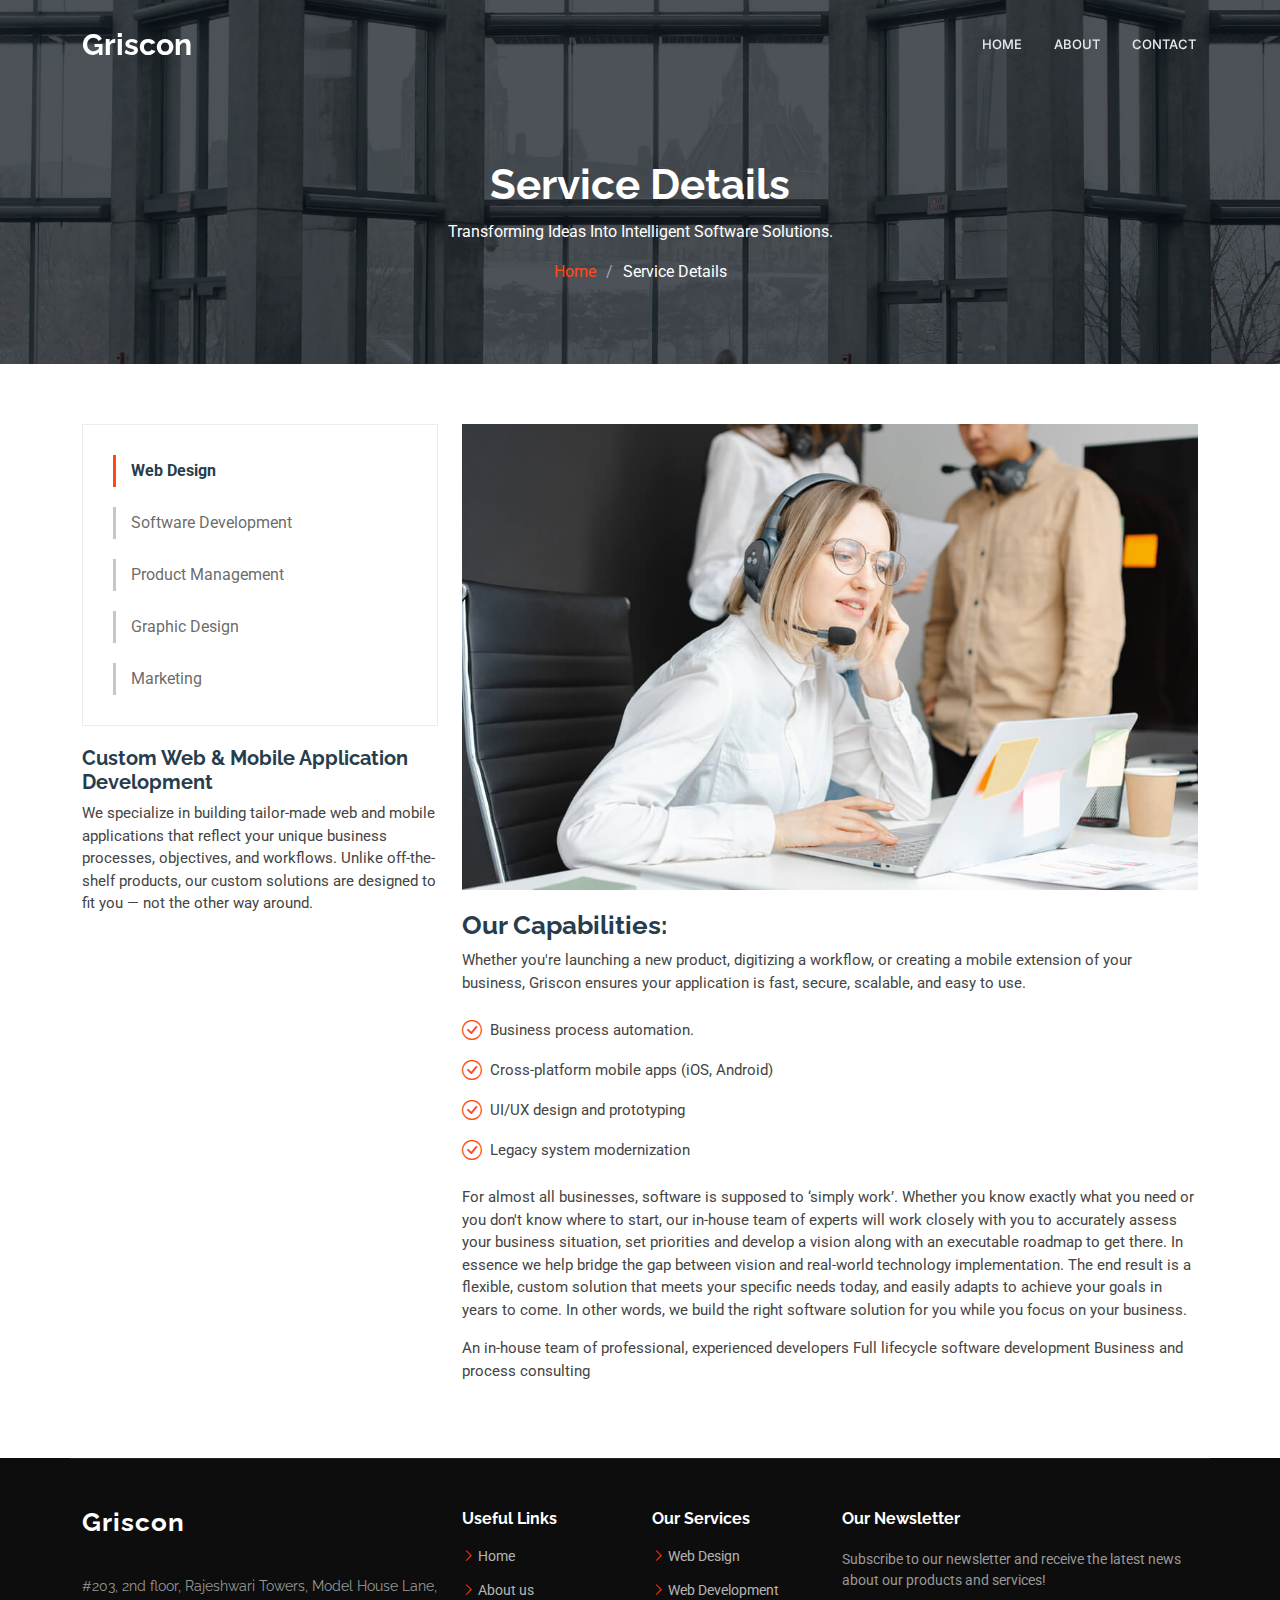
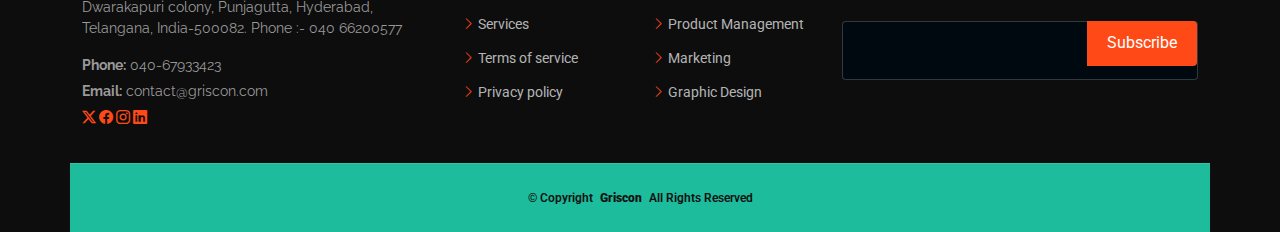
<file: service-details.html>
<!DOCTYPE html>
<html lang="en">
<meta http-equiv="content-type" content="text/html;charset=utf-8" />
<head>
  <meta charset="utf-8">
  <meta content="width=device-width, initial-scale=1.0" name="viewport">
  <title>Griscon</title>
  <meta name="description" content="">
  <meta name="keywords" content="">

  <!-- Favicons -->
  <link href="assets/img/favicon.png" rel="icon">
  <link href="assets/img/apple-touch-icon.png" rel="apple-touch-icon">

  <!-- Fonts -->
  <link href="https://fonts.googleapis.com/" rel="preconnect">
  <link href="https://fonts.gstatic.com/" rel="preconnect" crossorigin>
  <link href="https://fonts.googleapis.com/css2?family=Roboto:ital,wght@0,100;0,300;0,400;0,500;0,700;0,900;1,100;1,300;1,400;1,500;1,700;1,900&amp;family=Raleway:ital,wght@0,100;0,200;0,300;0,400;0,500;0,600;0,700;0,800;0,900;1,100;1,200;1,300;1,400;1,500;1,600;1,700;1,800;1,900&amp;family=Inter:wght@100;200;300;400;500;600;700;800;900&amp;display=swap" rel="stylesheet">

  <!-- Vendor CSS Files -->
  <link href="assets/vendor/bootstrap/css/bootstrap.min.css" rel="stylesheet">
  <link href="assets/vendor/bootstrap-icons/bootstrap-icons.css" rel="stylesheet">
  <link href="assets/vendor/aos/aos.css" rel="stylesheet">
  <link href="assets/vendor/glightbox/css/glightbox.min.css" rel="stylesheet">
  <link href="assets/vendor/swiper/swiper-bundle.min.css" rel="stylesheet">

  <!-- Main CSS File -->
  <link href="assets/css/main.css" rel="stylesheet">
</head>

<body class="service-details-page">

  <header id="header" class="header d-flex align-items-center fixed-top">
  <div class="container-fluid container-xl position-relative d-flex align-items-center">

    <a href="index.html" class="logo d-flex align-items-center me-auto">
  
  <h1 class="sitename">Griscon</h1>
    </a>

    <nav id="navmenu" class="navmenu">
      <ul>
        <li><a href="#hero">Home</a></li>
        <li><a href="#about">About</a></li>       
        <li><a href="#contact">Contact</a></li>
      </ul>
      <i class="mobile-nav-toggle d-xl-none bi bi-list"></i>
    </nav>

  </div>
</header>


  <main class="main">

    <!-- Page Title -->
    <div class="page-title dark-background" data-aos="fade" style="background-image: url(assets/img/page-title-bg.webp);">
      <div class="container position-relative">
        <h1>Service Details</h1>
        <p>Transforming Ideas Into Intelligent Software Solutions.</p>
        <nav class="breadcrumbs">
          <ol>
            <li><a href="index.html">Home</a></li>
            <li class="current">Service Details</li>
          </ol>
        </nav>
      </div>
    </div><!-- End Page Title -->

    <!-- Service Details Section -->
    <section id="service-details" class="service-details section">

      <div class="container">

        <div class="row gy-4">

          <div class="col-lg-4" data-aos="fade-up" data-aos-delay="100">
            <div class="services-list">
              <a href="#" class="active">Web Design</a>
              <a href="#">Software Development</a>
              <a href="#">Product Management</a>
              <a href="#">Graphic Design</a>
              <a href="#">Marketing</a>
            </div>

            <h4> Custom Web & Mobile Application Development</h4>
            <p>We specialize in building tailor-made web and mobile applications that reflect your unique business processes, objectives, and workflows. Unlike off-the-shelf products, our custom solutions are designed to fit you — not the other way around.</p> </div>

          <div class="col-lg-8" data-aos="fade-up" data-aos-delay="200">
            <img src="assets/img/services.jpg" alt="" class="img-fluid services-img">
            <h3>Our Capabilities:
</h3>
            <p>
        Whether you're launching a new product, digitizing a workflow, or creating a mobile extension of your business, Griscon ensures your application is fast, secure, scalable, and easy to use.


            </p>
            <ul>
              <li><i class="bi bi-check-circle"></i> <span>  Business process automation.</span></li>
              <li><i class="bi bi-check-circle"></i> <span>
Cross-platform mobile apps (iOS, Android)</span></li>
              <li><i class="bi bi-check-circle"></i> <span>
UI/UX design and prototyping</span></li>
   <li><i class="bi bi-check-circle"></i> <span>
Legacy system modernization</span></li>

            </ul>
            <p>
              For almost all businesses, software is supposed to ‘simply work’. Whether you know exactly what you need or you don't know where to start, our in-house team of experts will work closely with you to accurately assess your business situation, set priorities and develop a vision along with an executable roadmap to get there. In essence we help bridge the gap between vision and real-world technology implementation. The end result is a flexible, custom solution that meets your specific needs today, and easily adapts to achieve your goals in years to come. In other words, we build the right software solution for you while you focus on your business. 
            </p>
            <p>
              An in-house team of professional, experienced developers
Full lifecycle software development
Business and process consulting

		   </p>
          </div>

        </div>

      </div>

    </section><!-- /Service Details Section -->

  </main>

  
  <footer id="footer" class="footer dark-background">

    <div class="container footer-top">
      <div class="row gy-4">
        <div class="col-lg-4 col-md-6 footer-about">
          <a href="index.html" class="logo d-flex align-items-center">
            <span class="sitename">Griscon</span>
          </a>
          <div class="footer-contact pt-3">
            <p>#203, 2nd floor, Rajeshwari Towers, 
Model House Lane, Dwarakapuri colony, 
Punjagutta, Hyderabad, Telangana, India-500082. 
Phone :- 040 66200577 
</p>
            
            <p class="mt-3"><strong>Phone:</strong> <span>040-67933423</span></p>
            <p><strong>Email:</strong> <span>contact@griscon.com</span></p>
          </div>
           <a href="https://twitter.com/themefisher.com"><i class="bi bi-twitter-x"></i></a>
                  <a href="https://facebbok.com/themefisher.com"><i class="bi bi-facebook"></i></a>
                  <a href="https://instagram.com/themefisher.com"><i class="bi bi-instagram"></i></a>
                  <a href="https://github.com/themefisher.com"><i class="bi bi-linkedin"></i></a>
        </div>

        <div class="col-lg-2 col-md-3 footer-links">
          <h4>Useful Links</h4>
          <ul>
            <li><i class="bi bi-chevron-right"></i> <a href="#">Home</a></li>
            <li><i class="bi bi-chevron-right"></i> <a href="#">About us</a></li>
            <li><i class="bi bi-chevron-right"></i> <a href="#">Services</a></li>
            <li><i class="bi bi-chevron-right"></i> <a href="#">Terms of service</a></li>
            <li><i class="bi bi-chevron-right"></i> <a href="#">Privacy policy</a></li>
          </ul>
        </div>

        <div class="col-lg-2 col-md-3 footer-links">
          <h4>Our Services</h4>
          <ul>
            <li><i class="bi bi-chevron-right"></i> <a href="#">Web Design</a></li>
            <li><i class="bi bi-chevron-right"></i> <a href="#">Web Development</a></li>
            <li><i class="bi bi-chevron-right"></i> <a href="#">Product Management</a></li>
            <li><i class="bi bi-chevron-right"></i> <a href="#">Marketing</a></li>
            <li><i class="bi bi-chevron-right"></i> <a href="#">Graphic Design</a></li>
          </ul>
        </div>

        <div class="col-lg-4 col-md-12 footer-newsletter">
          <h4>Our Newsletter</h4>
          <p>Subscribe to our newsletter and receive the latest news about our products and services!</p>
          <form action="https://themewagon.github.io/Dewi/forms/newsletter.php" method="post" class="php-email-form">
            <div class="newsletter-form"><input type="email" name="email"><input type="submit" value="Subscribe"></div>
            <div class="loading">Loading</div>
            <div class="error-message"></div>
            <div class="sent-message">Your subscription request has been sent. Thank you!</div>
          </form>
        </div>

      </div>
    </div>

    <div class="container copyright text-center mt-4">
      <p>© <span>Copyright</span> <strong class="px-1 sitename">Griscon</strong> <span>All Rights Reserved</span></p>
  
    </div>

  </footer>

  <!-- Scroll Top -->

  <!-- Scroll Top -->
  <a href="#" id="scroll-top" class="scroll-top d-flex align-items-center justify-content-center"><i class="bi bi-arrow-up-short"></i></a>

  <!-- Preloader -->
  <div id="preloader"></div>

  <!-- Vendor JS Files -->
  <script src="assets/vendor/bootstrap/js/bootstrap.bundle.min.js"></script>
  <script src="assets/vendor/php-email-form/validate.js"></script>
  <script src="assets/vendor/aos/aos.js"></script>
  <script src="assets/vendor/glightbox/js/glightbox.min.js"></script>
  <script src="assets/vendor/purecounter/purecounter_vanilla.js"></script>
  <script src="assets/vendor/swiper/swiper-bundle.min.js"></script>
  <script src="assets/vendor/imagesloaded/imagesloaded.pkgd.min.js"></script>
  <script src="assets/vendor/isotope-layout/isotope.pkgd.min.js"></script>

  <!-- Main JS File -->
  <script src="assets/js/main.js"></script>

</body>

</html>
</file>
<file: assets/css/main.css>
/**
* Template Name: Dewi
* Template URL: https://bootstrapmade.com/dewi-free-multi-purpose-html-template/
* Updated: Aug 07 2024 with Bootstrap v5.3.3
* Author: BootstrapMade.com
* License: https://bootstrapmade.com/license/
*/

/*--------------------------------------------------------------
# Font & Color Variables
# Help: https://bootstrapmade.com/color-system/
--------------------------------------------------------------*/
/* Fonts */
:root {
  --default-font: "Roboto",  system-ui, -apple-system, "Segoe UI", Roboto, "Helvetica Neue", Arial, "Noto Sans", "Liberation Sans", sans-serif, "Apple Color Emoji", "Segoe UI Emoji", "Segoe UI Symbol", "Noto Color Emoji";
  --heading-font: "Raleway",  sans-serif;
  --nav-font: "Inter",  sans-serif;
}

/* Global Colors - The following color variables are used throughout the website. Updating them here will change the color scheme of the entire website */
:root { 
  --background-color: #ffffff; /* Background color for the entire website, including individual sections */
  --default-color: #444444; /* Default color used for the majority of the text content across the entire website */
  --heading-color: #273d4e; /* Color for headings, subheadings and title throughout the website */
  --accent-color: #ff4a17; /* Accent color that represents your brand on the website. It's used for buttons, links, and other elements that need to stand out */
  --surface-color: #ffffff; /* The surface color is used as a background of boxed elements within sections, such as cards, icon boxes, or other elements that require a visual separation from the global background. */
  --contrast-color: #ffffff; /* Contrast color for text, ensuring readability against backgrounds of accent, heading, or default colors. */
}

/* Nav Menu Colors - The following color variables are used specifically for the navigation menu. They are separate from the global colors to allow for more customization options */
:root {
  --nav-color: #e5eaee;  /* The default color of the main navmenu links */
  --nav-hover-color: #ff4a17; /* Applied to main navmenu links when they are hovered over or active */
  --nav-mobile-background-color: #ffffff; /* Used as the background color for mobile navigation menu */
  --nav-dropdown-background-color: #ffffff; /* Used as the background color for dropdown items that appear when hovering over primary navigation items */
  --nav-dropdown-color: #444444; /* Used for navigation links of the dropdown items in the navigation menu. */
  --nav-dropdown-hover-color: #ff4a17; /* Similar to --nav-hover-color, this color is applied to dropdown navigation links when they are hovered over. */
}

/* Color Presets - These classes override global colors when applied to any section or element, providing reuse of the sam color scheme. */

.light-background {
  --background-color: #f1f4fa;
  --surface-color: #ffffff;
}

.dark-background {
  --background-color: #000910;
  --default-color: #ffffff;
  --heading-color: #ffffff;
  --surface-color: #28323a;
  --contrast-color: #ffffff;
}

/* Smooth scroll */
:root {
  scroll-behavior: smooth;
}

/*--------------------------------------------------------------
# General Styling & Shared Classes
--------------------------------------------------------------*/
body {
  color: var(--default-color);
  background-color: var(--background-color);
  font-family: var(--default-font);
}

a {
  color: var(--accent-color);
  text-decoration: none;
  transition: 0.3s;
}

a:hover {
  color: color-mix(in srgb, var(--accent-color), transparent 25%);
  text-decoration: none;
}

h1,
h2,
h3,
h4,
h5,
h6 {
  color: var(--heading-color);
  font-family: var(--heading-font);
}

/* PHP Email Form Messages
------------------------------*/
.php-email-form .error-message {
  display: none;
  background: #df1529;
  color: #ffffff;
  text-align: left;
  padding: 15px;
  margin-bottom: 24px;
  font-weight: 600;
}

.php-email-form .sent-message {
  display: none;
  color: #ffffff;
  background: #059652;
  text-align: center;
  padding: 15px;
  margin-bottom: 24px;
  font-weight: 600;
}

.php-email-form .loading {
  display: none;
  background: var(--surface-color);
  text-align: center;
  padding: 15px;
  margin-bottom: 24px;
}

.php-email-form .loading:before {
  content: "";
  display: inline-block;
  border-radius: 50%;
  width: 24px;
  height: 24px;
  margin: 0 10px -6px 0;
  border: 3px solid var(--accent-color);
  border-top-color: var(--surface-color);
  animation: php-email-form-loading 1s linear infinite;
}

@keyframes php-email-form-loading {
  0% {
    transform: rotate(0deg);
  }

  100% {
    transform: rotate(360deg);
  }
}

/* Pulsating Play Button
------------------------------*/
.pulsating-play-btn {
  width: 94px;
  height: 94px;
  background: radial-gradient(var(--accent-color) 50%, color-mix(in srgb, var(--accent-color), transparent 75%) 52%);
  border-radius: 50%;
  display: block;
  position: relative;
  overflow: hidden;
}

.pulsating-play-btn:before {
  content: "";
  position: absolute;
  width: 120px;
  height: 120px;
  animation-delay: 0s;
  animation: pulsate-play-btn 2s;
  animation-direction: forwards;
  animation-iteration-count: infinite;
  animation-timing-function: steps;
  opacity: 1;
  border-radius: 50%;
  border: 5px solid color-mix(in srgb, var(--accent-color), transparent 30%);
  top: -15%;
  left: -15%;
  background: rgba(198, 16, 0, 0);
}

.pulsating-play-btn:after {
  content: "";
  position: absolute;
  left: 50%;
  top: 50%;
  transform: translateX(-40%) translateY(-50%);
  width: 0;
  height: 0;
  border-top: 10px solid transparent;
  border-bottom: 10px solid transparent;
  border-left: 15px solid #fff;
  z-index: 100;
  transition: all 400ms cubic-bezier(0.55, 0.055, 0.675, 0.19);
}

.pulsating-play-btn:hover:before {
  content: "";
  position: absolute;
  left: 50%;
  top: 50%;
  transform: translateX(-40%) translateY(-50%);
  width: 0;
  height: 0;
  border: none;
  border-top: 10px solid transparent;
  border-bottom: 10px solid transparent;
  border-left: 15px solid #fff;
  z-index: 200;
  animation: none;
  border-radius: 0;
}

.pulsating-play-btn:hover:after {
  border-left: 15px solid var(--accent-color);
  transform: scale(20);
}

@keyframes pulsate-play-btn {
  0% {
    transform: scale(0.6, 0.6);
    opacity: 1;
  }

  100% {
    transform: scale(1, 1);
    opacity: 0;
  }
}

/*--------------------------------------------------------------
# Global Header
--------------------------------------------------------------*/
.header {
  --background-color: rgba(0, 0, 0, 0);
  --default-color: #ffffff;
  --heading-color: #ffffff;
  color: var(--default-color);
  background-color: var(--background-color);
  padding: 20px 0;
  transition: all 0.5s;
  z-index: 997;
}

.header .logo {
  line-height: 1;
}

.header .logo img {
  max-height: 36px;
  margin-right: 8px;
}

.header .logo h1 {
  font-size: 30px;
  margin: 0;
  font-weight: 700;
  color: var(--heading-color);
}

.header .cta-btn,
.header .cta-btn:focus {
  color: var(--contrast-color);
  font-size: 13px;
  padding: 7px 25px;
  margin: 0 0 0 30px;
  border-radius: 4px;
  transition: 0.3s;
  text-transform: uppercase;
  border: 2px solid var(--contrast-color);
}

.header .cta-btn:hover,
.header .cta-btn:focus:hover {
  color: var(--contrast-color);
  background: var(--accent-color);
  border-color: var(--accent-color);
}

@media (max-width: 1200px) {
  .header .logo {
    order: 1;
  }

  .header .cta-btn {
    order: 2;
    margin: 0 15px 0 0;
    padding: 6px 15px;
  }

  .header .navmenu {
    order: 3;
  }
}

.scrolled .header {
  box-shadow: 0px 0 18px rgba(0, 0, 0, 0.1);
}

/* Global Header on Scroll
------------------------------*/
.scrolled .header {
  --background-color: rgba(21, 34, 43, 0.85);
}

/*--------------------------------------------------------------
# Navigation Menu
--------------------------------------------------------------*/
/* Desktop Navigation */
@media (min-width: 1200px) {
  .navmenu {
    padding: 0;
  }

  .navmenu ul {
    margin: 0;
    padding: 0;
    display: flex;
    list-style: none;
    align-items: center;
  }

  .navmenu li {
    position: relative;
  }

  .navmenu>ul>li {
    white-space: nowrap;
    padding: 15px 14px;
  }

  .navmenu>ul>li:last-child {
    padding-right: 0;
  }

  .navmenu a,
  .navmenu a:focus {
    color: var(--nav-color);
    font-size: 13px;
    padding: 0 2px;
    font-family: var(--nav-font);
    font-weight: 500;
    display: flex;
    align-items: center;
    justify-content: space-between;
    white-space: nowrap;
    transition: 0.3s;
    position: relative;
    text-transform: uppercase;
  }

  .navmenu a i,
  .navmenu a:focus i {
    font-size: 12px;
    line-height: 0;
    margin-left: 5px;
    transition: 0.3s;
  }

  .navmenu>ul>li>a:before {
    content: "";
    position: absolute;
    height: 2px;
    bottom: -6px;
    left: 0;
    background-color: var(--nav-hover-color);
    visibility: hidden;
    width: 0px;
    transition: all 0.3s ease-in-out 0s;
  }

  .navmenu a:hover:before,
  .navmenu li:hover>a:before,
  .navmenu .active:before {
    visibility: visible;
    width: 100%;
  }

  .navmenu li:hover>a,
  .navmenu .active,
  .navmenu .active:focus {
    color: color-mix(in srgb, var(--nav-color) 90%, white 15%);
  }

  .navmenu .dropdown ul {
    margin: 0;
    padding: 10px 0;
    background: var(--nav-dropdown-background-color);
    display: block;
    position: absolute;
    visibility: hidden;
    left: 14px;
    top: 130%;
    opacity: 0;
    transition: 0.3s;
    border-radius: 4px;
    z-index: 99;
    box-shadow: 0px 0px 30px rgba(0, 0, 0, 0.1);
  }

  .navmenu .dropdown ul li {
    min-width: 200px;
  }

  .navmenu .dropdown ul a {
    padding: 10px 20px;
    font-size: 15px;
    text-transform: none;
    color: var(--nav-dropdown-color);
  }

  .navmenu .dropdown ul a i {
    font-size: 12px;
  }

  .navmenu .dropdown ul a:hover,
  .navmenu .dropdown ul .active:hover,
  .navmenu .dropdown ul li:hover>a {
    color: var(--nav-dropdown-hover-color);
  }

  .navmenu .dropdown:hover>ul {
    opacity: 1;
    top: 100%;
    visibility: visible;
  }

  .navmenu .dropdown .dropdown ul {
    top: 0;
    left: -90%;
    visibility: hidden;
  }

  .navmenu .dropdown .dropdown:hover>ul {
    opacity: 1;
    top: 0;
    left: -100%;
    visibility: visible;
  }
}

/* Mobile Navigation */
@media (max-width: 1199px) {
  .mobile-nav-toggle {
    color: var(--nav-color);
    font-size: 28px;
    line-height: 0;
    margin-right: 10px;
    cursor: pointer;
    transition: color 0.3s;
  }

  .navmenu {
    padding: 0;
    z-index: 9997;
  }

  .navmenu ul {
    display: none;
    list-style: none;
    position: absolute;
    inset: 60px 20px 20px 20px;
    padding: 10px 0;
    margin: 0;
    border-radius: 6px;
    background-color: var(--nav-mobile-background-color);
    border: 1px solid color-mix(in srgb, var(--default-color), transparent 90%);
    box-shadow: none;
    overflow-y: auto;
    transition: 0.3s;
    z-index: 9998;
  }

  .navmenu a,
  .navmenu a:focus {
    color: var(--nav-dropdown-color);
    padding: 10px 20px;
    font-family: var(--nav-font);
    font-size: 17px;
    font-weight: 500;
    display: flex;
    align-items: center;
    justify-content: space-between;
    white-space: nowrap;
    transition: 0.3s;
  }

  .navmenu a i,
  .navmenu a:focus i {
    font-size: 12px;
    line-height: 0;
    margin-left: 5px;
    width: 30px;
    height: 30px;
    display: flex;
    align-items: center;
    justify-content: center;
    border-radius: 50%;
    transition: 0.3s;
    background-color: color-mix(in srgb, var(--accent-color), transparent 90%);
  }

  .navmenu a i:hover,
  .navmenu a:focus i:hover {
    background-color: var(--accent-color);
    color: var(--contrast-color);
  }

  .navmenu a:hover,
  .navmenu .active,
  .navmenu .active:focus {
    color: var(--nav-dropdown-hover-color);
  }

  .navmenu .active i,
  .navmenu .active:focus i {
    background-color: var(--accent-color);
    color: var(--contrast-color);
    transform: rotate(180deg);
  }

  .navmenu .dropdown ul {
    position: static;
    display: none;
    z-index: 99;
    padding: 10px 0;
    margin: 10px 20px;
    background-color: var(--nav-dropdown-background-color);
    transition: all 0.5s ease-in-out;
  }

  .navmenu .dropdown ul ul {
    background-color: rgba(33, 37, 41, 0.1);
  }

  .navmenu .dropdown>.dropdown-active {
    display: block;
    background-color: rgba(33, 37, 41, 0.03);
  }

  .mobile-nav-active {
    overflow: hidden;
  }

  .mobile-nav-active .mobile-nav-toggle {
    color: #fff;
    position: absolute;
    font-size: 32px;
    top: 15px;
    right: 15px;
    margin-right: 0;
    z-index: 9999;
  }

  .mobile-nav-active .navmenu {
    position: fixed;
    overflow: hidden;
    inset: 0;
    background: rgba(33, 37, 41, 0.8);
    transition: 0.3s;
  }

  .mobile-nav-active .navmenu>ul {
    display: block;
  }
}

/*--------------------------------------------------------------
# Global Footer
--------------------------------------------------------------*/
.footer {
  color: var(--default-color);
  background-color: var(--background-color);
  font-size: 14px;
  position: relative;
}

.footer .footer-top {
  padding-top: 50px;
  border-top: 1px solid color-mix(in srgb, var(--default-color), transparent 90%);
}

.footer .footer-about .logo {
  line-height: 1;
  margin-bottom: 25px;
}

.footer .footer-about .logo img {
  max-height: 40px;
  margin-right: 6px;
}

.footer .footer-about .logo span {
  font-size: 26px;
  font-weight: 700;
  letter-spacing: 1px;
  font-family: var(--heading-font);
  color: var(--heading-color);
}

.footer .footer-about p {
  font-size: 14px;
  font-family: var(--heading-font);
}

.footer .social-links a {
  display: flex;
  align-items: center;
  justify-content: center;
  width: 40px;
  height: 40px;
  border-radius: 50%;
  border: 1px solid color-mix(in srgb, var(--default-color), transparent 50%);
  font-size: 16px;
  color: color-mix(in srgb, var(--default-color), transparent 30%);
  margin-right: 10px;
  transition: 0.3s;
}

.footer .social-links a:hover {
  color: var(--accent-color);
  border-color: var(--accent-color);
}

.footer h4 {
  font-size: 16px;
  font-weight: bold;
  position: relative;
  padding-bottom: 12px;
}

.footer .footer-links {
  margin-bottom: 30px;
}

.footer .footer-links ul {
  list-style: none;
  padding: 0;
  margin: 0;
}

.footer .footer-links ul i {
  padding-right: 3px;
  font-size: 13px;
  line-height: 0;
  color: var(--accent-color);
}

.footer .footer-links ul li {
  padding: 10px 0;
  display: flex;
  align-items: center;
}

.footer .footer-links ul li:first-child {
  padding-top: 0;
}

.footer .footer-links ul a {
  color: color-mix(in srgb, var(--default-color), transparent 30%);
  display: inline-block;
  line-height: 1;
}

.footer .footer-links ul a:hover {
  color: var(--accent-color);
}

.footer .footer-contact p {
  margin-bottom: 5px;
}

.footer .footer-newsletter .newsletter-form {
  margin-top: 30px;
  margin-bottom: 15px;
  padding: 6px 8px;
  position: relative;
  border-radius: 4px;
  border: 1px solid color-mix(in srgb, var(--default-color), transparent 80%);
  display: flex;
  background-color: var(--background-color);
  transition: 0.3s;
}

.footer .footer-newsletter .newsletter-form:focus-within {
  border-color: var(--accent-color);
}

.footer .footer-newsletter .newsletter-form input[type=email] {
  border: 0;
  padding: 4px;
  width: 100%;
  background-color: var(--background-color);
  color: var(--default-color);
}

.footer .footer-newsletter .newsletter-form input[type=email]:focus-visible {
  outline: none;
}

.footer .footer-newsletter .newsletter-form input[type=submit] {
  border: 0;
  font-size: 16px;
  padding: 0 20px;
  margin: -7px -8px -7px 0;
  background: var(--accent-color);
  color: var(--contrast-color);
  transition: 0.3s;
  border-radius: 0 4px 4px 0;
}

.footer .footer-newsletter .newsletter-form input[type=submit]:hover {
  background: color-mix(in srgb, var(--accent-color), transparent 20%);
}

.footer .copyright {
  padding: 25px 0;
  border-top: 1px solid color-mix(in srgb, var(--default-color), transparent 90%);
}

.footer .copyright p {
  margin-bottom: 0;
}

.footer .credits {
  margin-top: 6px;
  font-size: 13px;
}

/*--------------------------------------------------------------
# Preloader
--------------------------------------------------------------*/
#preloader {
  position: fixed;
  inset: 0;
  z-index: 999999;
  overflow: hidden;
  background: var(--background-color);
  transition: all 0.6s ease-out;
}

#preloader:before {
  content: "";
  position: fixed;
  top: calc(50% - 30px);
  left: calc(50% - 30px);
  border: 6px solid #ffffff;
  border-color: var(--accent-color) transparent var(--accent-color) transparent;
  border-radius: 50%;
  width: 60px;
  height: 60px;
  animation: animate-preloader 1.5s linear infinite;
}

@keyframes animate-preloader {
  0% {
    transform: rotate(0deg);
  }

  100% {
    transform: rotate(360deg);
  }
}

/*--------------------------------------------------------------
# Scroll Top Button
--------------------------------------------------------------*/
.scroll-top {
  position: fixed;
  visibility: hidden;
  opacity: 0;
  right: 15px;
  bottom: 15px;
  z-index: 99999;
  background-color: var(--accent-color);
  width: 40px;
  height: 40px;
  border-radius: 4px;
  transition: all 0.4s;
}

.scroll-top i {
  font-size: 24px;
  color: var(--contrast-color);
  line-height: 0;
}

.scroll-top:hover {
  background-color: color-mix(in srgb, var(--accent-color), transparent 20%);
  color: var(--contrast-color);
}

.scroll-top.active {
  visibility: visible;
  opacity: 1;
}

/*--------------------------------------------------------------
# Disable aos animation delay on mobile devices
--------------------------------------------------------------*/
@media screen and (max-width: 768px) {
  [data-aos-delay] {
    transition-delay: 0 !important;
  }
}

/*--------------------------------------------------------------
# Global Page Titles & Breadcrumbs
--------------------------------------------------------------*/
.page-title {
  color: var(--default-color);
  background-color: var(--background-color);
  background-size: cover;
  background-position: center;
  background-repeat: no-repeat;
  padding: 160px 0 80px 0;
  text-align: center;
  position: relative;
}

.page-title:before {
  content: "";
  background: color-mix(in srgb, var(--background-color), transparent 30%);
  position: absolute;
  inset: 0;
}

.page-title h1 {
  font-size: 42px;
  font-weight: 700;
  margin-bottom: 10px;
}

.page-title .breadcrumbs ol {
  display: flex;
  flex-wrap: wrap;
  list-style: none;
  justify-content: center;
  padding: 0;
  margin: 0;
  font-size: 16px;
  font-weight: 400;
}

.page-title .breadcrumbs ol li+li {
  padding-left: 10px;
}

.page-title .breadcrumbs ol li+li::before {
  content: "/";
  display: inline-block;
  padding-right: 10px;
  color: color-mix(in srgb, var(--default-color), transparent 50%);
}

/*--------------------------------------------------------------
# Global Sections
--------------------------------------------------------------*/
section,
.section {
  color: var(--default-color);
  background-color: var(--background-color);
  padding: 60px 0;
  scroll-margin-top: 90px;
  overflow: clip;
}

@media (max-width: 1199px) {

  section,
  .section {
    scroll-margin-top: 76px;
  }
}

/*--------------------------------------------------------------
# Global Section Titles
--------------------------------------------------------------*/
.section-title {
  padding-bottom: 60px;
  position: relative;
}

.section-title h2 {
  font-size: 14px;
  font-weight: 500;
  padding: 0;
  line-height: 1px;
  margin: 0;
  letter-spacing: 1.5px;
  text-transform: uppercase;
  color: color-mix(in srgb, var(--default-color), transparent 50%);
  position: relative;
}

.section-title h2::after {
  content: "";
  width: 120px;
  height: 1px;
  display: inline-block;
  background: var(--accent-color);
  margin: 4px 10px;
}

.section-title p {
  color: var(--heading-color);
  margin: 0;
  font-size: 36px;
  font-weight: 800;
  text-transform: uppercase;
  font-family: var(--heading-font);
}

@media (max-width: 768px) {
  .section-title p {
    font-size: 24px;
  }
}

/*--------------------------------------------------------------
# Hero Section
--------------------------------------------------------------*/
.hero {
  width: 100%;
  min-height: 100vh;
  position: relative;
  padding: 80px 0;
  display: flex;
  align-items: center;
  justify-content: center;
}

.hero img {
  position: absolute;
  inset: 0;
  display: block;
  width: 100%;
  height: 100%;
  object-fit: cover;
  z-index: 1;
}

.hero:before {
  content: "";
  background: color-mix(in srgb, var(--background-color), transparent 30%);
  position: absolute;
  inset: 0;
  z-index: 2;
}

.hero .container {
  position: relative;
  z-index: 3;
}

.hero h2 {
  margin: 0;
  font-size: 48px;
  font-weight: 700;
  text-transform: uppercase;
}

.hero p {
  color: color-mix(in srgb, var(--default-color), transparent 20%);
  margin: 10px 0 0 0;
  font-size: 24px;
}

.hero .btn-get-started {
  background: var(--accent-color);
  color: var(--contrast-color);
  font-weight: 400;
  font-size: 14px;
  letter-spacing: 1px;
  display: inline-block;
  padding: 10px 30px;
  border-radius: 4px;
  transition: 0.3s;
  text-transform: uppercase;
}

.hero .btn-get-started:hover {
  background: color-mix(in srgb, var(--accent-color), transparent 20%);
}

.hero .btn-watch-video {
  font-size: 16px;
  transition: 0.5s;
  margin-left: 25px;
  font-weight: 400;
  color: var(--default-color);
}

.hero .btn-watch-video i {
  color: var(--accent-color);
  font-size: 32px;
  transition: 0.3s;
  line-height: 0;
  margin-right: 8px;
}

.hero .btn-watch-video:hover {
  color: var(--accent-color);
}

.hero .btn-watch-video:hover i {
  color: color-mix(in srgb, var(--accent-color), transparent 20%);
}

@media (max-width: 768px) {
  .hero h2 {
    font-size: 32px;
  }

  .hero p {
    font-size: 18px;
  }
}

/*--------------------------------------------------------------
# About Section
--------------------------------------------------------------*/
.about h3 {
  font-weight: 700;
  font-size: 28px;
  margin-bottom: 20px;
}

.about .fst-italic {
  color: color-mix(in srgb, var(--default-color), var(--contrast-color) 50%);
}

.about .content ul {
  list-style: none;
  padding: 0;
}

.about .content ul li {
  padding: 0 0 10px 30px;
  position: relative;
}

.about .content ul i {
  position: absolute;
  font-size: 20px;
  left: 0;
  top: -3px;
  color: var(--accent-color);
}

.about .content p:last-child {
  margin-bottom: 0;
}

.about .pulsating-play-btn {
  position: absolute;
  left: calc(50% - 47px);
  top: calc(50% - 47px);
}

/*--------------------------------------------------------------
# Stats Section
--------------------------------------------------------------*/
.stats .stats-item {
  background-color: var(--surface-color);
  box-shadow: 0px 0 30px rgba(0, 0, 0, 0.1);
  padding: 30px;
}

.stats .stats-item i {
  color: var(--accent-color);
  font-size: 42px;
  line-height: 0;
  margin-right: 20px;
}

.stats .stats-item span {
  color: var(--heading-color);
  font-size: 36px;
  display: block;
  font-weight: 600;
}

.stats .stats-item p {
  padding: 0;
  margin: 0;
  font-family: var(--heading-font);
  font-size: 16px;
}

/*--------------------------------------------------------------
# Services Section
--------------------------------------------------------------*/
.services .img {
  border-radius: 8px;
  overflow: hidden;
}

.services .img img {
  transition: 0.6s;
}

.services .details {
  background: color-mix(in srgb, var(--surface-color), transparent 5%);
  padding: 50px 30px;
  margin: -20px 30px 0 30px;
  transition: all ease-in-out 0.3s;
  position: relative;
  text-align: center;
  border-radius: 8px;
  box-shadow: 0px 0 25px rgba(0, 0, 0, 0.1);
}

.services .details .icon {
  margin: 0;
  width: 72px;
  height: 72px;
  background: var(--accent-color);
  color: var(--contrast-color);
  border: 6px solid var(--contrast-color);
  border-radius: 50px;
  display: flex;
  align-items: center;
  justify-content: center;
  margin-bottom: 20px;
  font-size: 28px;
  transition: ease-in-out 0.3s;
  position: absolute;
  top: -36px;
  left: calc(50% - 36px);
}

.services .details h3 {
  font-weight: 700;
  margin: 10px 0 15px 0;
  font-size: 22px;
  transition: ease-in-out 0.3s;
}

.services .details p {
  color: color-mix(in srgb, var(--default-color), transparent 10%);
  line-height: 24px;
  font-size: 14px;
  margin-bottom: 0;
}

.services .service-item:hover .details h3 {
  color: var(--accent-color);
}

.services .service-item:hover .details .icon {
  background: var(--surface-color);
  border: 2px solid var(--accent-color);
}

.services .service-item:hover .details .icon i {
  color: var(--accent-color);
}

.services .service-item:hover .img img {
  transform: scale(1.2);
}

/*--------------------------------------------------------------
# Clients Section
--------------------------------------------------------------*/
.clients {
  padding: 20px 0;
}

.clients .client-logo {
  display: flex;
  justify-content: center;
  align-items: center;
  overflow: hidden;
}

.clients .client-logo img {
  padding: 20px 40px;
  max-width: 90%;
  transition: 0.3s;
  opacity: 0.5;
  filter: grayscale(100);
}

.clients .client-logo img:hover {
  filter: none;
  opacity: 1;
}

@media (max-width: 640px) {
  .clients .client-logo img {
    padding: 20px;
  }
}

/*--------------------------------------------------------------
# Features Section
--------------------------------------------------------------*/
.features .nav-tabs {
  border: 0;
}

.features .nav-link {
  background-color: var(--surface-color);
  color: var(--heading-color);
  border: 1px solid color-mix(in srgb, var(--default-color), transparent 85%);
  padding: 15px 20px;
  transition: 0.3s;
  border-radius: 0;
  display: flex;
  align-items: center;
  justify-content: center;
  cursor: pointer;
  height: 100%;
}

.features .nav-link i {
  padding-right: 15px;
  font-size: 48px;
}

.features .nav-link h4 {
  font-size: 18px;
  font-weight: 600;
  margin: 0;
}

.features .nav-link:hover {
  color: var(--accent-color);
  border-color: var(--accent-color);
}

.features .nav-link.active {
  background: var(--accent-color);
  color: var(--contrast-color);
  border-color: var(--accent-color);
}

.features .nav-link.active h4 {
  color: var(--contrast-color);
}

@media (max-width: 768px) {
  .features .nav-link i {
    padding: 0;
    line-height: 1;
    font-size: 36px;
  }
}

@media (max-width: 575px) {
  .features .nav-link {
    padding: 15px;
  }

  .features .nav-link i {
    font-size: 24px;
  }
}

.features .tab-content {
  margin-top: 30px;
}

.features .tab-pane h3 {
  color: var(--heading-color);
  font-weight: 700;
  font-size: 26px;
}

.features .tab-pane ul {
  list-style: none;
  padding: 0;
}

.features .tab-pane ul li {
  padding-bottom: 10px;
}

.features .tab-pane ul i {
  font-size: 20px;
  padding-right: 4px;
  color: var(--accent-color);
}

.features .tab-pane p:last-child {
  margin-bottom: 0;
}

/*--------------------------------------------------------------
# Services 2 Section
--------------------------------------------------------------*/
.services-2 .service-item {
  background-color: var(--surface-color);
  padding: 30px;
  border: 1px solid color-mix(in srgb, var(--default-color), transparent 85%);
  transition: 0.3s;
}

.services-2 .service-item .icon {
  font-size: 36px;
  line-height: 0;
  margin-right: 30px;
  color: var(--accent-color);
}

.services-2 .service-item .title {
  font-weight: 700;
  margin-bottom: 15px;
  font-size: 20px;
}

.services-2 .service-item .title a {
  color: var(--heading-color);
}

.services-2 .service-item .description {
  line-height: 24px;
  font-size: 14px;
  margin: 0;
}

.services-2 .service-item:hover {
  border-color: var(--accent-color);
}

.services-2 .service-item:hover .title a {
  color: var(--accent-color);
}

/*--------------------------------------------------------------
# Testimonials Section
--------------------------------------------------------------*/
.testimonials {
  padding: 80px 0;
  position: relative;
}

.testimonials:before {
  content: "";
  background: color-mix(in srgb, var(--background-color), transparent 30%);
  position: absolute;
  inset: 0;
  z-index: 2;
}

.testimonials .testimonials-bg {
  position: absolute;
  inset: 0;
  display: block;
  width: 100%;
  height: 100%;
  object-fit: cover;
  z-index: 1;
}

.testimonials .container {
  position: relative;
  z-index: 3;
}

.testimonials .testimonials-carousel,
.testimonials .testimonials-slider {
  overflow: hidden;
}

.testimonials .testimonial-item {
  text-align: center;
}

.testimonials .testimonial-item .testimonial-img {
  width: 100px;
  border-radius: 50%;
  border: 6px solid color-mix(in srgb, var(--default-color), transparent 85%);
  margin: 0 auto;
}

.testimonials .testimonial-item h3 {
  font-size: 20px;
  font-weight: bold;
  margin: 10px 0 5px 0;
}

.testimonials .testimonial-item h4 {
  font-size: 14px;
  margin: 0 0 15px 0;
  color: color-mix(in srgb, var(--default-color), transparent 40%);
}

.testimonials .testimonial-item .stars {
  margin-bottom: 15px;
}

.testimonials .testimonial-item .stars i {
  color: #ffc107;
  margin: 0 1px;
}

.testimonials .testimonial-item .quote-icon-left,
.testimonials .testimonial-item .quote-icon-right {
  color: color-mix(in srgb, var(--default-color), transparent 40%);
  font-size: 26px;
  line-height: 0;
}

.testimonials .testimonial-item .quote-icon-left {
  display: inline-block;
  left: -5px;
  position: relative;
}

.testimonials .testimonial-item .quote-icon-right {
  display: inline-block;
  right: -5px;
  position: relative;
  top: 10px;
  transform: scale(-1, -1);
}

.testimonials .testimonial-item p {
  font-style: italic;
  margin: 0 auto 15px auto;
}

.testimonials .swiper-wrapper {
  height: auto;
}

.testimonials .swiper-pagination {
  margin-top: 20px;
  position: relative;
}

.testimonials .swiper-pagination .swiper-pagination-bullet {
  width: 12px;
  height: 12px;
  background-color: color-mix(in srgb, var(--default-color), transparent 50%);
  opacity: 0.5;
}

.testimonials .swiper-pagination .swiper-pagination-bullet-active {
  background-color: var(--default-color);
  opacity: 1;
}

@media (min-width: 992px) {
  .testimonials .testimonial-item p {
    width: 80%;
  }
}

/*--------------------------------------------------------------
# Portfolio Section
--------------------------------------------------------------*/
.portfolio .portfolio-filters {
  padding: 0;
  margin: 0 auto 20px auto;
  list-style: none;
  text-align: center;
}

.portfolio .portfolio-filters li {
  cursor: pointer;
  display: inline-block;
  padding: 0;
  font-size: 18px;
  font-weight: 500;
  margin: 0 10px;
  line-height: 1;
  margin-bottom: 5px;
  transition: all 0.3s ease-in-out;
}

.portfolio .portfolio-filters li:hover,
.portfolio .portfolio-filters li.filter-active {
  color: var(--accent-color);
}

.portfolio .portfolio-filters li:first-child {
  margin-left: 0;
}

.portfolio .portfolio-filters li:last-child {
  margin-right: 0;
}

@media (max-width: 575px) {
  .portfolio .portfolio-filters li {
    font-size: 14px;
    margin: 0 5px;
  }
}

.portfolio .portfolio-content {
  position: relative;
  overflow: hidden;
}

.portfolio .portfolio-content img {
  transition: 0.3s;
}

.portfolio .portfolio-content .portfolio-info {
  opacity: 0;
  position: absolute;
  inset: 0;
  z-index: 3;
  transition: all ease-in-out 0.3s;
  background: rgba(0, 0, 0, 0.6);
  padding: 15px;
}

.portfolio .portfolio-content .portfolio-info h4 {
  font-size: 14px;
  padding: 5px 10px;
  font-weight: 400;
  color: #ffffff;
  display: inline-block;
  background-color: var(--accent-color);
}

.portfolio .portfolio-content .portfolio-info p {
  position: absolute;
  bottom: 10px;
  text-align: center;
  display: inline-block;
  left: 0;
  right: 0;
  font-size: 16px;
  font-weight: 600;
  color: rgba(255, 255, 255, 0.8);
}

.portfolio .portfolio-content .portfolio-info .preview-link,
.portfolio .portfolio-content .portfolio-info .details-link {
  position: absolute;
  left: calc(50% - 40px);
  font-size: 26px;
  top: calc(50% - 14px);
  color: #fff;
  transition: 0.3s;
  line-height: 1.2;
}

.portfolio .portfolio-content .portfolio-info .preview-link:hover,
.portfolio .portfolio-content .portfolio-info .details-link:hover {
  color: var(--accent-color);
}

.portfolio .portfolio-content .portfolio-info .details-link {
  left: 50%;
  font-size: 34px;
  line-height: 0;
}

.portfolio .portfolio-content:hover .portfolio-info {
  opacity: 1;
}

.portfolio .portfolio-content:hover img {
  transform: scale(1.1);
}

/*--------------------------------------------------------------
# Team Section
--------------------------------------------------------------*/
.team .member {
  position: relative;
}

.team .member .pic {
  overflow: hidden;
  margin-bottom: 50px;
}

.team .member .member-info {
  background-color: var(--surface-color);
  color: color-mix(in srgb, var(--default-color), transparent 20%);
  box-shadow: 0px 2px 15px rgba(0, 0, 0, 0.1);
  position: absolute;
  bottom: -50px;
  left: 20px;
  right: 20px;
  padding: 20px 15px;
  overflow: hidden;
  transition: 0.5s;
}

.team .member h4 {
  font-weight: 700;
  margin-bottom: 10px;
  font-size: 16px;
  position: relative;
  padding-bottom: 10px;
}

.team .member h4::after {
  content: "";
  position: absolute;
  display: block;
  width: 50px;
  height: 1px;
  background: color-mix(in srgb, var(--default-color), transparent 60%);
  bottom: 0;
  left: 0;
}

.team .member span {
  font-style: italic;
  display: block;
  font-size: 13px;
}

.team .member .social {
  position: absolute;
  right: 15px;
  bottom: 15px;
}

.team .member .social a {
  transition: color 0.3s;
  color: color-mix(in srgb, var(--default-color), transparent 70%);
}

.team .member .social a:hover {
  color: var(--accent-color);
}

.team .member .social i {
  font-size: 16px;
  margin: 0 2px;
}

/*--------------------------------------------------------------
# Contact Section
--------------------------------------------------------------*/
.contact .info-item {
  background-color: var(--surface-color);
  box-shadow: 0px 0px 20px rgba(0, 0, 0, 0.1);
  padding: 24px 0 30px 0;
}

.contact .info-item i {
  font-size: 20px;
  color: var(--accent-color);
  width: 56px;
  height: 56px;
  font-size: 24px;
  display: flex;
  justify-content: center;
  align-items: center;
  border-radius: 4px;
  transition: all 0.3s ease-in-out;
  border-radius: 50%;
  border: 2px dotted color-mix(in srgb, var(--accent-color), transparent 40%);
}

.contact .info-item h3 {
  font-size: 20px;
  color: color-mix(in srgb, var(--default-color), transparent 20%);
  font-size: 18px;
  font-weight: 700;
  margin: 10px 0;
}

.contact .info-item p {
  padding: 0;
  margin-bottom: 0;
  font-size: 14px;
}

.contact .php-email-form {
  background-color: var(--surface-color);
  box-shadow: 0px 0px 20px rgba(0, 0, 0, 0.1);
  height: 100%;
  padding: 30px;
}

@media (max-width: 575px) {
  .contact .php-email-form {
    padding: 20px;
  }
}

.contact .php-email-form input[type=text],
.contact .php-email-form input[type=email],
.contact .php-email-form textarea {
  font-size: 14px;
  padding: 10px 15px;
  box-shadow: none;
  border-radius: 0;
  color: var(--default-color);
  background-color: var(--surface-color);
  border-color: color-mix(in srgb, var(--default-color), transparent 80%);
}

.contact .php-email-form input[type=text]:focus,
.contact .php-email-form input[type=email]:focus,
.contact .php-email-form textarea:focus {
  border-color: var(--accent-color);
}

.contact .php-email-form input[type=text]::placeholder,
.contact .php-email-form input[type=email]::placeholder,
.contact .php-email-form textarea::placeholder {
  color: color-mix(in srgb, var(--default-color), transparent 70%);
}

.contact .php-email-form button[type=submit] {
  color: var(--contrast-color);
  background: var(--accent-color);
  border: 0;
  padding: 10px 30px;
  transition: 0.4s;
  border-radius: 50px;
}

.contact .php-email-form button[type=submit]:hover {
  background: color-mix(in srgb, var(--accent-color), transparent 20%);
}

/*--------------------------------------------------------------
# Portfolio Details Section
--------------------------------------------------------------*/
.portfolio-details .portfolio-details-slider img {
  width: 100%;
}

.portfolio-details .portfolio-details-slider .swiper-pagination {
  margin-top: 20px;
  position: relative;
}

.portfolio-details .portfolio-details-slider .swiper-pagination .swiper-pagination-bullet {
  width: 12px;
  height: 12px;
  background-color: color-mix(in srgb, var(--default-color), transparent 85%);
  opacity: 1;
}

.portfolio-details .portfolio-details-slider .swiper-pagination .swiper-pagination-bullet-active {
  background-color: var(--accent-color);
}

.portfolio-details .portfolio-info {
  background-color: var(--surface-color);
  padding: 30px;
  box-shadow: 0px 0 30px rgba(0, 0, 0, 0.1);
}

.portfolio-details .portfolio-info h3 {
  font-size: 22px;
  font-weight: 700;
  margin-bottom: 20px;
  padding-bottom: 20px;
  border-bottom: 1px solid color-mix(in srgb, var(--default-color), transparent 85%);
}

.portfolio-details .portfolio-info ul {
  list-style: none;
  padding: 0;
  font-size: 15px;
}

.portfolio-details .portfolio-info ul li+li {
  margin-top: 10px;
}

.portfolio-details .portfolio-description {
  padding-top: 30px;
}

.portfolio-details .portfolio-description h2 {
  font-size: 26px;
  font-weight: 700;
  margin-bottom: 20px;
}

.portfolio-details .portfolio-description p {
  padding: 0;
  color: color-mix(in srgb, var(--default-color), transparent 30%);
}

/*--------------------------------------------------------------
# Service Details Section
--------------------------------------------------------------*/
.service-details .services-list {
  background-color: var(--surface-color);
  padding: 10px 30px;
  border: 1px solid color-mix(in srgb, var(--default-color), transparent 90%);
  margin-bottom: 20px;
}

.service-details .services-list a {
  display: block;
  line-height: 1;
  padding: 8px 0 8px 15px;
  border-left: 3px solid color-mix(in srgb, var(--default-color), transparent 70%);
  margin: 20px 0;
  color: color-mix(in srgb, var(--default-color), transparent 20%);
  transition: 0.3s;
}

.service-details .services-list a.active {
  color: var(--heading-color);
  font-weight: 700;
  border-color: var(--accent-color);
}

.service-details .services-list a:hover {
  border-color: var(--accent-color);
}

.service-details .services-img {
  margin-bottom: 20px;
}

.service-details h3 {
  font-size: 26px;
  font-weight: 700;
}

.service-details h4 {
  font-size: 20px;
  font-weight: 700;
}

.service-details p {
  font-size: 15px;
}

.service-details ul {
  list-style: none;
  padding: 0;
  font-size: 15px;
}

.service-details ul li {
  padding: 5px 0;
  display: flex;
  align-items: center;
}

.service-details ul i {
  font-size: 20px;
  margin-right: 8px;
  color: var(--accent-color);
}






/* -------jhhhhhhhhhhhhhgr4wbvwrbdbf */


@import url(https://fonts.googleapis.com/css?family=Montserrat:300,400,400i,500,500i,600,600i,700,700i,800|Open+Sans:400,400i,600,600i,700,700i,800&amp;display=swap);
/* Typography
================================================== */

.alert .icon {
  margin-right: 15px;
}

/* Global styles
================================================== */

.body-inner {
  position: relative;
  overflow: hidden;
}


/* Top Bar
================================================== */
.top-bar {
  padding: 8px 0;
  background: #ebebeb;
  position: relative;
}

/* Top info */
ul.top-info {
  list-style: none;
  margin: 0;
  padding: 0;
}

ul.top-info li {
  position: relative;
  line-height: 10px;
  display: inline-block;
  margin-left: 0;
  padding-right: 15px;
}

ul.top-info li i {
  font-size: 18px;
  position: relative;
  top: 2px;
  margin-right: 5px;
}

ul.top-info li p.info-text {
  margin: 0;
  line-height: normal;
  display: inline-block;
  flex-direction: column;
}

/* Top social */
.top-social ul {
  list-style: none;
  padding: 0;
  margin: 0;
  margin-right: -12px;
}
@media (max-width: 767px) {
  .top-social ul {
    margin-right: 0;
  }
}
.top-social ul li {
  display: inline-block;
  padding: 0;
}
.top-social ul li a {
  color: #2c2c2c;
  font-size: 14px;
  transition: 400ms;
  padding: 9px 12px;
}
.top-social ul li a:hover {
  color: #333;
}

/* Top bar border */
.top-bar-border {
  padding: 8px 20px 8px;
  border-bottom: 1px solid #ddd;
}

.top-bar-border ul.top-info {
  color: #707070;
  font-weight: 400;
}

.top-bar-border .top-social li a {
  color: #7c7c7c;
}

.top-bar-border ul.top-info li i {
  color: #1cbc9c;
}


/* Table of Content
==================================================
1.    Slider
2.    Call to action
3.    Features
4.    Facts
5.    Services
6.   Project area
7.   Content area
8.   Testimonial
9.   Subscribe area
10.   News section
11.   Footer
12.   Sub Pages
13.   Contact Us
14.   News Listing
15.   News Single
16.   Sidebar
17.   Error page
*/
/* Slider
================================================== */
/*-- Main slide --*/
.banner-carousel .banner-carousel-item {
  height: 700px;
  color: #fff;
  background-position: 50% 50%;
  background-size: cover;
}
@media (max-width: 991px) {
  .banner-carousel .banner-carousel-item {
    height: 550px;
  }
}
@media (max-width: 575px) {
  .banner-carousel .banner-carousel-item {
    height: 450px;
  }
}

.slider-content {
  position: relative;
  height: 100%;
  width: 100%;
}

.slide-title-box {
  font-size: 16px;
  line-height: 39px;
  background: #1cbc9c;
  color: #fff;
  display: inline-block;
  padding: 0 15px;
  margin: 0 0 10px;
}

.slide-title {
  font-size: 30px;
  line-height: 36px;
  font-weight: 300;
  color: #fff;
  margin: 20px 0 10px;
}
@media (max-width: 991px) {
  .slide-title {
    font-size: 22px;
  }
}
@media (max-width: 575px) {
  .slide-title {
    font-size: 16px;
  }
}

.slide-sub-title {
  font-style: normal;
  font-size: 60px;
  line-height: 58px;
  margin: 20px 0;
  color: #fff;
  font-weight: 900;
  text-transform: uppercase;
  letter-spacing: -1px;
}
@media (max-width: 991px) {
  .slide-sub-title {
    font-size: 46px;
  }
}
@media (max-width: 575px) {
  .slide-sub-title {
    font-size: 30px;
    line-height: 30px;
  }
}

.slider-text {
  display: table;
  vertical-align: bottom;
  color: #fff;
  padding-left: 40%;
  width: 100%;
  padding-bottom: 0;
  padding-top: 20px;
}

.slider-text .slide-head {
  font-size: 36px;
  color: #0052a5;
  position: relative;
}

.slider-img {
  display: block;
  position: absolute;
  top: -80px;
  left: 20%;
  width: 314px;
  max-height: 100%;
}

.slider-img img {
  display: block;
  position: relative;
  max-height: 100%;
  width: auto;
}

.slider.btn {
  margin: 15px 5px 0;
  border: 2px solid transparent;
}
@media (max-width: 575px) {
  .slider.btn {
    font-size: 12px;
  }
}

.slider.border {
  background: none;
  border: 2px solid #1cbc9c !important;
}

.slider.border:hover {
  background: #1cbc9c;
  border: 2px solid transparent;
}

/* Carousel control */
.banner-carousel .carousel-control {
  position: absolute;
  top: 50%;
  z-index: 5;
  display: inline-block;
  transform: translateY(-50%);
  background-color: transparent;
  opacity: 0;
  filter: alpha(opacity=0);
  text-shadow: none;
  transition: all 0.25s ease;
  padding: 0;
  outline: 0;
  border: 0;
}
@media (max-width: 575px) {
  .banner-carousel .carousel-control {
    display: none !important;
  }
}

.banner-carousel .slick-dots {
  opacity: 0;
  filter: alpha(opacity=0);
  bottom: 60px;
}

.slick-dots li button::before {
  font-size: 12px;
}
.slick-dots li button:hover:before, .slick-dots .slick-dots li button:focus:before,
.slick-dots li.slick-active button:before {
  opacity: 1;
  color: #1cbc9c;
}

.slick-slide {
  outline: 0;
}

.banner-carousel:hover .carousel-control,
.banner-carousel:hover .carousel-control,
.banner-carousel:hover .slick-dots {
  opacity: 1;
  filter: alpha(opacity=100);
}

.banner-carousel .carousel-control.left {
  left: 20px;
}

.banner-carousel .carousel-control.right {
  right: 20px;
}

.banner-carousel .carousel-control i {
  background: rgba(0, 0, 0, 0.3);
  color: #fff;
  line-height: 58px;
  width: 60px;
  height: 60px;
  font-size: 22px;
  border-radius: 0;
  transition: all 500ms ease;
}

.banner-carousel .carousel-control i:hover {
  background: #1cbc9c;
  color: #fff;
}

/*-- Animation */
.banner-carousel [data-animation-in] {
  opacity: 0;
}

/* slick Box slider */
.box-slider-content {
  top: 50%;
  padding: 0;
  position: absolute;
  width: 100%;
  transform: translateY(-50%);
}
@media (max-width: 767px) {
  .box-slider-content {
    top: auto;
    transform: translateY(0);
    left: 20px;
    bottom: 20px;
    width: calc(100% - 40px);
  }
}

.box-slider-text {
  background: #111;
  background: rgba(0, 0, 0, 0.65);
  display: inline-block;
  padding: 20px 30px;
  max-width: 650px;
}

.box-slide-title {
  font-size: 18px;
  font-weight: 300;
  margin: 0;
  color: #fff;
}
@media (max-width: 767px) {
  .box-slide-title {
    font-size: 16px;
  }
}

.box-slide-sub-title {
  font-size: 36px;
  margin: 8px 0 10px;
  color: #fff;
}
@media (max-width: 767px) {
  .box-slide-sub-title {
    font-size: 26px;
  }
}

.box-slide-description {
  color: #fff;
}
@media (max-width: 767px) {
  .box-slide-description {
    font-size: 15px;
  }
}

.box-slider-text .btn {
  padding: 10px 20px;
}

.box-slide.owl-theme .owl-controls {
  margin: -20px;
}

/* Call to action
================================================== */
.call-to-action {
  background-color: #272d33;
  padding: 30px;
}

.call-to-action-title {
  color: #fff;
  margin: 0;
  padding: 25px 0;
  line-height: normal;
  font-size: 22px;
  text-transform: capitalize;
}

/* Action style box */
.call-to-action-box {
  margin-top: -50px;
}

.call-to-action-box .action-style-box {
  background: #1cbc9c;
  padding: 30px;
}

.action-title {
  color: #fff;
  margin: 0;
  line-height: 36px;
  font-size: 18px;
  text-transform: uppercase;
}

/* Intro
================================================== */
/* Intro */
.ts-intro {
  padding-right: 20px;
}

.into-title {
  font-weight: 300;
  text-transform: uppercase;
  font-size: 18px;
  line-height: normal;
  margin: 0;
}

.into-sub-title {
  font-weight: 900;
  text-transform: uppercase;
  font-size: 32px;
  line-height: normal;
  margin: 10px 0;
}

/*-- Featured Tab --*/
.featured-tab {
  padding-left: 15px;
}

.featured-tab .nav-tabs {
  border: 0;
}

.featured-tab .nav-tabs > li > a {
  font-family: "Roboto Slab", serif;
  background: #272d33;
  color: #fff;
  text-shadow: none;
  font-weight: 700;
  border-radius: 0;
  text-transform: uppercase;
  line-height: 50px;
  margin: 0 1px 20px;
  padding: 0 20px;
  border: 0 !important;
  transition: all 300ms ease;
}

.featured-tab .tab-content {
  border-top: 0;
  padding: 0;
  overflow: hidden;
}

.featured-tab .nav.nav-tabs {
  margin-bottom: 10px;
}

.featured-tab .nav-tabs > li.active > a {
  color: #fff;
  background: #1cbc9c;
  position: relative;
}

.featured-tab .nav-tabs > li.active > a:after {
  position: absolute;
  content: " ";
  width: auto;
  height: auto;
  bottom: -20px;
  left: 50%;
  border-width: 10px;
  border-style: solid;
  border-color: #1cbc9c rgba(0, 0, 0, 0) rgba(0, 0, 0, 0) rgba(0, 0, 0, 0);
  transform: translateX(-50%);
}

.featured-tab .lead {
  font-size: 18px;
  line-height: 28px;
  color: #303030;
  font-weight: 400;
}

.featured-tab .tab-pane img.pull-left {
  margin: 0 30px 10px 0;
}

.featured-tab .tab-pane img.pull-right {
  margin: 0 0 0 30px;
}

.featured-tab .tab-icon i {
  font-size: 230px;
}

.tab-image-content {
  padding-left: 0;
}

.featured-tab .border-title.border-left {
  display: inline-block;
  margin-bottom: 25px;
  font-size: 20px;
}

/* Tab services */
.featured-tab.tab-services .nav-tabs > li > a {
  font-size: 14px;
  padding: 0 21px;
  text-transform: capitalize;
}

.featured-tab.tab-services .nav.nav-tabs {
  margin-bottom: 20px;
}

/* Facts
================================================== */
.facts-wrapper {
  text-align: center;
}

.facts-wrapper .ts-facts {
  color: #fff;
}

.ts-facts .ts-facts-icon i {
  font-size: 42px;
  color: #1cbc9c;
}

.ts-facts .ts-facts-content .ts-facts-num {
  color: #fff;
  font-size: 44px;
  margin: 30px 0 20px;
}

.ts-facts .ts-facts-content .ts-facts-title {
  font-size: 16px;
  color: #1cbc9c;
  margin: 0;
}

/* Services
================================================== */
/* Service box */
.ts-service-box .ts-service-icon i {
  font-size: 36px;
  float: left;
  color: #1cbc9c;
}

.ts-service-box .ts-service-box-content {
  margin-left: 62px;
  margin-bottom: 30px;
}

.tab-content .ts-service-box .ts-service-box-content {
  margin-left: 90px;
}

.ts-service-box .ts-service-box-content h3 {
  font-size: 16px;
  margin-bottom: 10px;
  line-height: 28px;
}

.ts-service-box .ts-service-box-info {
  margin-left: 25px;
  margin-bottom: 40px;
}

.service-box-title {
  font-size: 16px;
  margin: 0 0 10px;
}
.service-box-title a {
  color: #333;
}
.service-box-title a:hover {
  color: #1cbc9c;
}

/* Service box bg */
.ts-service-box-bg {
  background: #252525;
  color: #fff;
  padding: 30px;
}

.ts-service-box-bg h4,
.ts-service-box-bg h3 {
  color: #fff;
}

/* Service box 

.ts-service-box .ts-service-icon i {
  font-size: 24px;
  float: left;
  color: #fff;
  background: $color-primary;
  border-radius: 100%;
  width: 60px;
  height: 60px;
  line-height: 60px;
  text-align: center;
}

.ts-service-box .ts-service-box-content {
  margin-left: 80px;
  margin-bottom: 30px;
}

.tab-content .ts-service-box .ts-service-box-content {
  margin-left: 90px;
}

.ts-service-box .ts-service-box-content h3 {
  font-size: 18px;
  margin-bottom: 15px;
}

.ts-service-box .ts-service-box-info {
  margin-left: 90px;
  margin-bottom: 40px;
}

.service-box-title {
  font-size: 18px;
  margin: 0 0 10px;
}

.service-box-title a {
  color: #333;
}

.service-box-title a:hover {
  color: $color-primary;
}

.service-center-img {
  padding: 0 20px;
}
*/
/* Icon squre */
.ts-service-icon.icon-round i {
  font-size: 24px;
  color: #fff;
  background: #1cbc9c;
  text-align: center;
  border-radius: 100%;
  width: 60px;
  height: 60px;
  line-height: 60px;
  margin-bottom: 20px;
  position: relative;
  float: none;
}

/* Icon left */
.ts-service-box.icon-left .ts-service-box-icon {
  float: left;
}

.ts-service-box.icon-left .ts-service-box-icon i {
  background: #1cbc9c;
  color: #fff;
}

.ts-service-box.icon-left .ts-service-box-info {
  margin-left: 90px;
}

.ts-service-box.icon-left .ts-service-box-info h3 {
  margin-top: 0;
  margin-bottom: 5px;
}

/* Service no box */
.service-no {
  font-size: 48px;
  color: #dbdbdb;
  float: left;
  margin-top: 10px;
}

.ts-service-box-content .ts-service-box-info {
  margin-left: 90px;
}

/* Service Image */
.ts-service-image-wrapper {
  margin-bottom: 30px;
}

.ts-service-icon i {
  font-size: 28px;
  margin-right: 15px;
  margin-top: 2px;
}

.ts-service-info {
  margin-left: 30px;
}
.ts-service-info h3 {
  font-size: 16px;
}
.ts-service-info .learn-more {
  text-transform: uppercase;
  font-size: 14px;
  font-weight: 600;
}
.ts-service-info .learn-more:hover {
  color: #1cbc9c;
}

/* Service Classic */
.ts-service-classic .ts-service-icon i {
  font-size: 24px;
  float: left;
  color: #fff;
  background: #1cbc9c;
  border-radius: 100%;
  width: 60px;
  height: 60px;
  line-height: 60px;
  text-align: center;
  transition: all 0.3s;
}

.ts-service-classic .ts-service-box-info {
  margin-left: 80px;
}

.ts-service-classic:hover .ts-service-icon i {
  background: #1cbc9c;
}

/* Projects area
================================================== */
/* Project filter nav */
.shuffle-btn-group {
  display: inline-block;
  margin: 20px 0 50px;
  width: 100%;
  border-bottom: 3px solid #1cbc9c;
}
.shuffle-btn-group label {
  display: inline-block;
  color: #212121;
  font-size: 14px;
  padding: 6px 25px;
  padding-top: 10px;
  font-weight: 700;
  text-transform: uppercase;
  transition: all 0.3s;
  cursor: pointer;
  margin: 0;
}
.shuffle-btn-group label.active {
  color: #212121;
  background: #1cbc9c;
}
.shuffle-btn-group label input {
  display: none;
}

/* Project shuffle Item */
.shuffle-item {
  padding: 0;
}
.shuffle-item .project-img-container {
  position: relative;
  overflow: hidden;
}
.shuffle-item .project-img-container img {
  transform: perspective(1px) scale3d(1.1, 1.1, 1);
  transition: all 400ms;
}
.shuffle-item .project-img-container:hover img {
  transform: perspective(1px) scale3d(1.15, 1.15, 1);
}
.shuffle-item .project-img-container:after {
  opacity: 0;
  position: absolute;
  content: "";
  top: 0;
  right: auto;
  left: 0;
  width: 100%;
  height: 100%;
  background-color: rgba(0, 0, 0, 0.7);
  transition: all 400ms;
}
.shuffle-item .project-img-container:hover:after {
  opacity: 1;
}
.shuffle-item .project-img-container .gallery-popup .gallery-icon {
  position: absolute;
  top: 0;
  right: 0;
  z-index: 1;
  padding: 5px 12px;
  background: #1cbc9c;
  color: #fff;
  opacity: 0;
  transform: perspective(1px) scale3d(0, 0, 0);
  transition: all 400ms;
}
.shuffle-item .project-img-container:hover .gallery-popup .gallery-icon {
  opacity: 1;
  transform: perspective(1px) scale3d(1, 1, 1);
}
.shuffle-item .project-img-container .project-item-info {
  position: absolute;
  top: 50%;
  margin-top: -10%;
  bottom: 0;
  left: 0;
  right: 0;
  padding: 0 30px;
  z-index: 1;
}
.shuffle-item .project-img-container .project-item-info-content {
  opacity: 0;
  transform: perspective(1px) translate3d(0, 15px, 0);
  transition: all 400ms;
}
.shuffle-item .project-img-container .project-item-info-content .project-item-title {
  font-size: 20px;
}
.shuffle-item .project-img-container .project-item-info-content .project-item-title a {
  color: #fff;
}
.shuffle-item .project-img-container .project-item-info-content .project-item-title a:hover {
  color: #1cbc9c;
}
.shuffle-item .project-img-container .project-item-info-content .project-cat {
  background: #1cbc9c;
  display: inline-block;
  padding: 2px 8px;
  font-weight: 700;
  color: #000;
  font-size: 10px;
  text-transform: uppercase;
}
.shuffle-item .project-img-container:hover .project-item-info-content {
  opacity: 1;
  transform: perspective(1px) translate3d(0, 0, 0);
}

.general-btn .btn-primary:hover {
  background: #000;
}

/* Project owl */
.owl-theme.project-slide {
  margin-top: 60px;
}

.project-slide .item {
  position: relative;
  overflow: hidden;
  width: 100%;
}

.project-item img {
  width: 100%;
  max-width: auto;
  transition: all 0.6s ease 0s;
}

.project-item:hover img {
  transform: scale(1.1, 1.1);
}

.project-item-content {
  position: absolute;
  bottom: -1px;
  padding: 15px 20px;
  width: 100%;
  background: #1cbc9c;
}

.owl-theme.project-slide .owl-nav > div {
  position: absolute;
  top: -70px;
  right: 0;
  transform: translateY(-50%);
}

.project-slide .owl-nav > div {
  display: inline-block;
  margin: 0 2px;
  font-size: 20px;
  background: #1cbc9c;
  color: #fff;
  width: 30px;
  height: 30px;
  line-height: 30px;
  text-align: center;
}

.owl-theme.project-slide .owl-nav > .owl-prev {
  right: 35px;
  left: auto;
}

/* Projects Single page */
.project-title {
  font-size: 30px;
}

.project-info-label {
  color: #303030;
  font-weight: 700;
  font-size: 14px;
}

.project-info-content {
  font-size: 12px;
}

.project-info li {
  margin-bottom: 5px;
}

.project-link {
  margin-top: 15px;
}

/* Content area
================================================== */
/* Accordion */
.accordion-group .card {
  border-radius: 0;
  margin-bottom: 10px;
  border-bottom: 1px solid #dfdfdf !important;
}
.accordion-group .card-body {
  padding: 15px 20px;
}
.accordion-group .card-body img {
  max-width: 100px;
  margin-bottom: 10px;
}
.accordion-group .card-header .btn {
  font-size: 16px;
  text-transform: uppercase;
  font-weight: 700;
  padding: 13px 15px;
  padding-bottom: 10px;
}
.accordion-group .card-header .btn:before {
  font-family: "Font Awesome 5 Free";
  position: absolute;
  z-index: 0;
  font-size: 14px;
  right: 16px;
  padding: 3px 8px 1px;
  text-align: center;
  border-radius: 3px;
  top: 12px;
  content: "\f107";
  font-weight: 700;
  background-color: #333;
  color: #fff;
  transition: 0.3s;
}
.accordion-group .card-header .btn[aria-expanded=true] {
  color: #1cbc9c;
}
.accordion-group .card-header .btn[aria-expanded=true]::before {
  content: "\f106";
  background-color: #1cbc9c;
}
.accordion-group.accordion-classic .card-header .btn:before {
  display: none;
}

/* Clients */
.clients-logo {
  margin: 0 0 30px;
  border: 1px solid #dadada;
  min-height: 105px;
  padding: 0 30px;
  display: flex;
  flex-direction: column;
  justify-content: center;
  align-items: center;
  align-content: center;
}

.clients-logo img {
  filter: grayscale(100%);
  filter: gray;
}

/* Testimonial
================================================== */
.testimonial-area {
  padding: 100px 0;
  background-color: #1cbc9c;
  background-image: url(../images/parallax2.html);
  background-repeat: no-repeat;
  background-size: cover;
  background-attachment: fixed;
  background-position: 50% 50%;
}

.testimonial-area .border-title,
.testimonial-area .border-sub-title {
  color: #fff;
}

.quote-item .quote-text {
  margin: 0 0 10px;
  display: inline-block;
  padding: 0 40px 30px 60px;
  background-color: #fff;
  position: relative;
  font-size: 16px;
  font-style: italic;
}
@media (max-width: 575px) {
  .quote-item .quote-text {
    padding: 0 40px 30px 50px;
  }
}

.quote-item .quote-text:before {
  content: "\f10d";
  font-family: "Font Awesome 5 Free";
  position: absolute;
  font-size: 30px;
  left: 0;
  top: 0;
  font-weight: 700;
  color: #ffc009;
}

.testimonial-slide .slick-dots {
  bottom: -35px;
}

img.testimonial-thumb {
  max-width: 80px;
  float: left;
  margin-right: 20px;
  border-radius: 5px;
}

.quote-item-info {
  padding-top: 15px;
  display: inline-block;
}

.quote-author {
  font-size: 16px;
  line-height: 18px;
  margin: 0 0 2px;
  font-weight: 700;
  display: block;
  color: #1cbc9c;
}

.quote-item-footer {
  margin-top: 0;
  margin-left: 60px;
}
@media (max-width: 575px) {
  .quote-item-footer {
    margin-left: 0;
  }
}

/* Testimonial Border */
.quote-item.quote-border .quote-text-border {
  border: 1px solid #1cbc9c;
  padding: 20px;
  position: relative;
  line-height: 28px;
  color: #666;
  font-size: 18px;
  text-align: center;
}

.quote-item.quote-border .quote-text-border:before {
  border: 12px solid;
  border-color: #e1e1e1 transparent transparent;
  border-top-color: #1cbc9c;
  bottom: -24px;
  position: absolute;
  content: "";
  display: block;
  height: 0;
  width: 0;
  left: 0;
  margin: 0 auto;
  right: 0;
}

.quote-item.quote-border .quote-text-border:after {
  border: 12px solid;
  border-color: #fff transparent transparent;
  bottom: -22px;
  position: absolute;
  content: "";
  display: block;
  height: 0;
  width: 0;
  left: 0;
  margin: 0 auto;
  right: 0;
}

.quote-item.quote-border .quote-item-footer {
  margin-left: 0;
  text-align: center;
  margin-top: 35px;
}

.quote-item.quote-border .quote-item-footer img.testimonial-thumb {
  float: none;
  margin: 0;
}

.quote-item.quote-border .quote-item-footer .quote-item-info {
  display: block;
}

/* Subscribe area
================================================== */
.subscribe {
  background: #1cbc9c;
  padding: 0;
}

/* Call to action */
.subscribe-call-to-acton {
  min-height: 115px;
  padding: 30px 0 0 30px;
}
@media (max-width: 575px) {
  .subscribe-call-to-acton {
    text-align: center;
    padding: 30px 0;
    min-height: auto;
  }
}

.subscribe-call-to-acton h3 {
  font-size: 18px;
  margin-top: 0;
  margin-bottom: 5px;
}

.subscribe-call-to-acton h4 {
  color: #fff;
  font-size: 24px;
  margin: 0;
}

/* Newsletter */
.ts-newsletter {
  background: #252525;
  position: relative;
  min-height: 115px;
  padding: 15px 0 0 50px;
}
@media (max-width: 767px) {
  .ts-newsletter {
    padding-top: 20px;
    padding-bottom: 10px;
  }
}
@media (max-width: 575px) {
  .ts-newsletter {
    padding: 30px 5px 15px 5px;
    min-height: auto;
    text-align: center;
  }
}
.ts-newsletter:after {
  content: "";
  position: absolute;
  background: #252525;
  display: block;
  width: 100%;
  height: 100%;
  right: -100%;
  top: 0;
}

.newsletter-form input {
  background: none;
  font-size: 12px;
  height: 45px;
  border: 1px solid rgba(255, 255, 255, 0.3);
}

/* News section
================================================== */
.latest-post {
  position: relative;
}

.latest-post .image-angle:before {
  border-bottom: 20px solid #f9f9f9;
}

.latest-post .post-title {
  font-size: 16px;
  line-height: 24px;
  margin: 0;
  font-weight: 600;
}

.latest-post .post-title a {
  color: #303030;
}

.latest-post .post-title a:hover {
  color: #1cbc9c;
}

.latest-post-meta {
  font-size: 13px;
  text-transform: uppercase;
}

.latest-post .post-body {
  padding: 20px 0 5px;
}

/* Footer
================================================== */
/*- Footer common */
.footer {
  background-color: #0d0d0d;
  color: #999;
}

.footer-main {
  padding: 80px 0 60px;
}

.footer .widget-title {
  font-size: 16px;
  font-weight: 700;
  position: relative;
  margin: 0 0 30px;
  padding-left: 15px;
  text-transform: uppercase;
  color: #fff;
  border-left: 3px solid #1cbc9c;
}

/* Footer about us */
.footer-logo {
  margin-bottom: 25px;
}

/* Footer social */
.footer-social {
  margin-top: 15px;
}

.footer-social .widget-title {
  font-size: 14px;
  margin-bottom: 10px;
}

.footer-social ul {
  list-style: none;
  margin: 0;
  padding: 0;
  margin-left: -13px;
}
.footer-social ul li {
  display: inline-block;
}
.footer-social ul li a i {
  display: block;
  font-size: 16px;
  color: #999;
  transition: 400ms;
  padding: 10px 13px;
}
.footer-social ul li:hover {
  color: #fff;
}

/* Links */
.footer-widget ul.list-arrow li {
  border-bottom: 1px solid rgba(255, 255, 255, 0.07);
  padding: 8px 0;
}

.footer-widget ul.list-arrow li:last-child {
  border-bottom: 0;
}

.footer-widget ul.list-arrow li a,
.footer-widget ul.list-arrow li:before {
  color: #747474;
}

.footer-widget ul.list-arrow li:hover a,
.footer-widget ul.list-arrow li:hover {
  color: #1cbc9c;
}

.working-hours {
  padding-right: 10px;
}

.working-hours .text-right {
  float: right;
}

/*-- Copyright --*/
.copyright {
  background: #1cbc9c;
  color: #111;
  padding: 25px 0;
  position: relative;
  z-index: 1;
  font-weight: 600;
  font-size: 12px;
}

.footer-menu ul li {
  display: inline-block;
  line-height: 12px;
  padding-left: 15px;
}

.footer-menu ul.nav li a {
  background: none;
  color: #111;
  padding: 0;
}

.footer-menu ul li a:hover {
  color: #fff;
}

#back-to-top {
  right: 40px;
  top: auto;
  z-index: 10;
  display: none;
}
#back-to-top .btn:focus {
  outline: 0;
  box-shadow: none;
}
@media (max-width: 767px) {
  #back-to-top {
    right: 15px;
  }
}

#back-to-top.position-fixed {
  bottom: 20px;
}

#back-to-top .btn.btn-primary {
  width: 36px;
  height: 36px;
  line-height: 36px;
  background: rgba(0, 0, 0, 0.9);
  border-radius: 3px;
  color: #1cbc9c;
  font-weight: 700;
  font-size: 16px;
  padding: 0;
}
@media (max-width: 767px) {
  #back-to-top .btn.btn-primary {
    width: 32px;
    height: 32px;
    line-height: 32px;
    font-size: 14px;
  }
}

#back-to-top .btn.btn-primary:hover {
  color: #fff;
}

/* Sub Pages
================================================== */
/*-- Title border --*/
.main-container .border-left {
  margin-bottom: 30px;
}

/*-- Banner --*/
.banner-area {
  position: relative;
  min-height: 450px;
  color: #fff;
  background-position: 50% 50%;
  background-size: cover;
}

.banner-title {
  color: #fff;
  text-transform: uppercase;
  font-size: 58px;
  font-weight: 900;
}
@media (max-width: 767px) {
  .banner-title {
    font-size: 48px;
  }
}
@media (max-width: 575px) {
  .banner-title {
    font-size: 32px;
  }
}

.banner-text {
  position: absolute;
  top: 50%;
  left: 0;
  right: 0;
  max-width: 1170px;
  margin: 0 auto;
  width: 100%;
  z-index: 1;
  transform: translateY(-50%);
}

.banner-heading {
  text-align: center;
}

.breadcrumb {
  padding: 0;
  background: none;
  font-weight: 700;
  text-transform: uppercase;
  font-size: 12px;
}
.breadcrumb li a,
.breadcrumb .breadcrumb-item,
.breadcrumb li a:focus,
.breadcrumb li a:hover {
  color: #fff !important;
}
.breadcrumb .breadcrumb-item + .breadcrumb-item::before {
  color: #fff;
}

/*-- About us page --*/
/* Slider pages */
.page-slider .carousel-control {
  position: absolute;
  top: 50%;
  z-index: 5;
  display: inline-block;
  transform: translateY(-50%);
  background-color: transparent;
  text-shadow: none;
  transition: all 0.25s ease;
  padding: 0;
  outline: 0;
  border: 0;
}
.page-slider .carousel-control.left {
  left: 0;
}
.page-slider .carousel-control.right {
  right: 0;
}
.page-slider .carousel-control i {
  background: rgba(0, 0, 0, 0.3);
  color: #fff;
  line-height: 70px;
  width: 40px;
  height: 70px;
  font-size: 22px;
  border-radius: 0;
  transition: all 500ms ease;
}
.page-slider .carousel-control i:hover {
  background: #1cbc9c;
  color: #fff;
}

.page-slider.small-bg .item {
  min-height: 330px;
  background-size: cover;
}

.page-slider.small-bg .box-slider-content {
  left: 20%;
}

.page-slider.small-bg .box-slider-text {
  background: rgba(0, 0, 0, 0.55);
  padding: 5px 20px;
}

.page-slider.small-bg .box-slide-title {
  font-size: 28px;
  color: #fff;
  font-weight: 900;
}

/*-- Get a quote page --*/
.page-quote-form {
  background: #f2f2f2;
  padding: 30px 50px 50px;
}

.get-a-quote-img {
  margin-bottom: -190px;
}

/*-- Partners carousel --*/
.partner-logo {
  border: 1px solid #eee;
  padding: 20px;
  margin-top: 40px;
  margin-bottom: 10px;
}

.partner-logo img {
  transition: 350ms;
  opacity: 0.6;
  filter: grayscale(100%);
}

.partner-logo:hover img {
  opacity: 1;
  filter: grayscale(0%);
}

#partners-carousel .partner-logo {
  border: 0;
  border-right: 1px solid #eee;
  padding: 0 15px;
  margin-top: 20px;
}

#partners-carousel .partner-logo.last {
  border-right: 0;
}

/*-- Team page --*/
.team-slide .slick-slide {
  margin-left: 25px;
  padding-bottom: 60px;
}
.team-slide .slick-list {
  margin-left: -25px;
}
.team-slide .carousel-control {
  position: absolute;
  bottom: 0;
  left: 50%;
  border: 0;
  background-color: #ddd;
  height: 37px;
  width: 37px;
  border-radius: 4px;
  transition: 0.3s;
  z-index: 6;
}
.team-slide .carousel-control:hover {
  background-color: #1cbc9c;
  color: #fff;
}
.team-slide .carousel-control.left {
  transform: translateX(calc(-50% - 25px));
}
.team-slide .carousel-control.right {
  transform: translateX(calc(-50% + 25px));
}
.team-slide .carousel-control.slick-disabled {
  opacity: 0.4;
}
.team-slide .carousel-control.slick-disabled:hover {
  background-color: #ddd;
  color: #000;
}

.ts-team-wrapper {
  position: relative;
  overflow: hidden;
}
.ts-team-wrapper .ts-team-content {
  position: absolute;
  top: 76%;
  left: 0;
  width: 100%;
  height: 100%;
  padding: 15px 25px;
  margin-top: 0;
  color: #fff;
  background: rgba(0, 0, 0, 0.5);
  transition: 350ms;
}
@media (max-width: 1200px) {
  .ts-team-wrapper .ts-team-content {
    top: 72%;
  }
}
@media (max-width: 575px) {
  .ts-team-wrapper .ts-team-content {
    text-align: center;
  }
}
.ts-team-wrapper .ts-name {
  font-size: 16px;
  margin-top: 0;
  margin-bottom: 3px;
  line-height: normal;
  color: #1cbc9c;
}
.ts-team-wrapper .ts-designation {
  color: #fff;
  font-size: 14px;
  margin-bottom: 15px;
  font-weight: 700;
}
.ts-team-wrapper .team-social-icons a i {
  color: #fff;
  margin-right: 8px;
  text-align: center;
  transition: 400ms;
}
.ts-team-wrapper .team-social-icons a i:hover {
  color: #1cbc9c;
}
.ts-team-wrapper:hover .ts-team-content {
  top: 0;
  padding-top: 50px;
}

/* Team Classic */
.ts-team-content-classic {
  margin-top: 15px;
}
.ts-team-content-classic .ts-name {
  font-size: 16px;
  margin-bottom: 5px;
  color: #212121;
}
.ts-team-content-classic .ts-designation {
  color: #888;
  margin-bottom: 5px;
  font-weight: 600;
}
.ts-team-content-classic .team-social-icons a i {
  color: #999;
}
.ts-team-content-classic .team-social-icons a i:hover {
  color: #1cbc9c;
}

/*-- Pricing table  --*/
.ts-pricing-box {
  margin: 20px 0;
  padding: 0;
  text-align: center;
  background: #f9f9f9;
}
.ts-pricing-box .ts-pricing-header {
  background: #252525;
  color: #fff;
  position: relative;
  padding: 30px 20px;
}
.ts-pricing-box .ts-pricing-name {
  font-size: 18px;
  line-height: normal;
  margin: 0 0 5px 0;
  color: #fff;
}
.ts-pricing-box .ts-pricing-price {
  font-size: 44px;
  color: #fff;
  margin: 15px 0 0;
  display: inline-block;
}
.ts-pricing-box .ts-pricing-price > small {
  font-size: 16px;
  line-height: 16px;
  display: block;
  margin-top: 15px;
  color: #fff;
}
.ts-pricing-box .ts-pricing-features {
  padding: 15px 0;
}
.ts-pricing-box .ts-pricing-features ul {
  padding: 0 20px;
}
.ts-pricing-box .ts-pricing-features ul > li {
  padding: 20px 0;
  border-top: 1px dotted #e5e5e5;
}
.ts-pricing-box .ts-pricing-features ul > li:first-child {
  border-top: 0;
}
.ts-pricing-box .plan-action {
  padding-bottom: 40px;
}

/* Pricing featured */
.ts-pricing-box.ts-pricing-featured .ts-pricing-header {
  background: #ff9800;
}

/* Contact Us
================================================== */
.map {
  height: 450px;
  z-index: 1;
}

.contact-info-box {
  margin-top: 20px;
}

.contact-info-box i {
  float: left;
  font-size: 24px;
  color: #1cbc9c;
}

.contact-info-box-content {
  padding-left: 40px;
}

.contact-info-box-content h4 {
  font-size: 16px;
  margin-top: 0;
  line-height: normal;
  font-weight: 700;
}

.contact-info-box-content p {
  margin-bottom: 0;
}

label {
  font-weight: 400;
}

/* Contact page 2 */
.ts-service-box.text-center .ts-service-icon.icon-squre i {
  float: none;
  margin-bottom: 20px;
}

.ts-service-box.text-center .ts-service-box-content {
  margin: 0;
}

/* News Listing
================================================== */
.post {
  border-bottom: 1px solid #dadada;
  padding: 0 0 30px;
  margin: 0 0 45px;
}

.post.last {
  padding-bottom: 0;
  margin-bottom: 0;
  border-bottom: 0;
}

.post-body {
  padding: 20px 0;
}

.entry-header .entry-title {
  font-size: 24px;
  margin: 5px 0 15px;
  position: relative;
  line-height: 34px;
  text-transform: capitalize;
}

.entry-header .entry-title a {
  color: #303030;
}

.entry-header .entry-title a:hover {
  color: #1cbc9c;
}

.post-single .entry-header .entry-title {
  font-size: 28px;
}

/* Meta */
.post-meta {
  padding-bottom: 10px;
}

.post-meta a {
  color: #303030;
}

.post-meta a:hover {
  color: #1cbc9c;
}

.post-meta span {
  margin-right: 10px;
  padding-right: 10px;
  border-right: 1px solid #dadada;
  line-height: 12px;
  display: inline-block;
}

.post-meta i {
  color: #bbb;
  margin-right: 3px;
}

.post-meta .post-comment {
  border-right: 0;
}

.post-meta .post-comment .comments-link {
  margin-left: 5px;
}

.post-footer .btn.btn-primary {
  font-size: 12px;
  margin-top: 10px;
}

/* Pagination */
.paging {
  margin-bottom: -5px;
}

.pagination li a {
  border-radius: 0 !important;
  margin-right: 8px;
  color: #7c7c7c;
}

.pagination > .active > a,
.pagination > .active > a:hover,
.pagination > li > a:hover {
  color: #fff;
  background: #1cbc9c;
  border: 1px solid transparent;
}

/* News Single
================================================== */
.tags-area {
  margin: 20px 0;
}

.post-tags a {
  border: 1px solid #dadada;
  color: #7c7c7c;
  display: inline-block;
  font-size: 12px;
  padding: 3px 10px;
  margin-left: 3px;
}

.post-tags a:hover {
  background: #1cbc9c;
  color: #fff;
  border: 1px solid transparent;
}

/* Post social */
.post-social-icons > li {
  display: inline-block;
}

.post-social-icons a i {
  margin-left: 5px;
  font-size: 12px;
  width: 28px;
  height: 26px;
  line-height: 26px;
  color: #fff;
  text-align: center;
}

.post-social-icons a i.fa-facebook-f {
  background: #41578a;
}

.post-social-icons a i.fa-twitter {
  background: #64bae2;
}

.post-social-icons a i.fa-google-plus {
  background: #c0343d;
}

.post-social-icons a i.fa-linkedin {
  background: #3397b6;
}

/* Author box */
.author-box {
  border: 1px solid #dadada;
  padding: 20px 20px 15px;
  margin: 20px 0;
}

.author-img img {
  width: 110px;
  height: 110px;
  margin-right: 30px;
}

.author-info h3 {
  margin-top: 0;
  margin-bottom: 5px;
  font-size: 18px;
  font-weight: 600;
}

.author-info h3 span {
  font-size: 12px;
  color: #999;
  border-left: 1px solid #AFAFAF;
  padding-left: 10px;
  margin-left: 10px;
  font-weight: 500;
}

/* Comments area */
.comments-area {
  margin: 40px 0;
}

.comments-list .comment-content {
  margin: 15px 0;
}

.comments-list .comment-reply {
  color: #303030;
  font-weight: 400;
}

.comments-list .comment-reply:hover {
  color: #1cbc9c;
}

.comments-counter {
  font-size: 18px;
}

.comments-counter a {
  color: #323232;
}

.comments-list {
  list-style: none;
  margin: 0;
  padding: 20px 0;
}

.comments-list .comment {
  border-bottom: 1px solid #e7e7e7;
  padding-bottom: 20px;
  margin-bottom: 30px;
}

.comments-list .comment.last {
  border-bottom: 0;
  padding-bottom: 0;
  margin-bottom: 0;
}

.comments-list img.comment-avatar {
  width: 84px;
  height: 84px;
  margin-right: 30px;
}
@media (max-width: 575px) {
  .comments-list img.comment-avatar {
    width: 40px;
    height: 40px;
    margin-right: 25px;
  }
}

.comments-list .comment-author {
  margin-bottom: 0;
  margin-top: 0;
  font-weight: 600;
  font-size: 16px;
  color: #303030;
}

.comments-list .comment-date {
  color: #959595;
  margin-bottom: 5px;
  font-size: 12px;
}
@media (max-width: 575px) {
  .comments-list .comment-date {
    float: none !important;
    display: inline-block;
  }
}

.comments-reply {
  list-style: none;
  margin: 0 0 0 70px;
}
@media (max-width: 767px) {
  .comments-reply {
    margin: 0;
    padding: 0;
  }
}

.comments-form {
  margin-bottom: 0;
}

.comments-form .title-normal {
  margin-bottom: 20px;
}

.comments-form .btn.btn-primary {
  margin-top: 20px;
}

/* Sidebar
================================================== */
.sidebar .widget-title {
  font-size: 16px;
  font-weight: 700;
  position: relative;
  margin: 0 0 30px;
  padding-left: 15px;
  text-transform: uppercase;
  border-left: 3px solid #1cbc9c;
}

/* Widget common */
.sidebar .widget {
  margin-bottom: 40px;
}

.sidebar-left .widget {
  margin-right: 20px;
}

.sidebar-right .widget {
  margin-left: 20px;
}

.sidebar .widget.box {
  padding: 25px;
}

.widget.box.solid {
  background: #f2f2f2;
}

.widget.box.red {
  background: #ec483b;
  color: #fff;
}

.widget.box.red .widget-title {
  color: #fff;
}

.widget ul li {
  line-height: 30px;
}

.sidebar .widget ul li a {
  color: #303030;
}

.sidebar .widget ul li a:hover {
  color: #1cbc9c;
}

.sidebar .widget ul li i {
  margin-right: 5px;
}

.sidebar .btn {
  font-weight: 700;
  font-size: 12px;
  margin-top: 15px;
  padding: 10px 25px;
}

/* Sidebar nav */
.sidebar ul.nav-tabs {
  border: 0;
}

.sidebar ul.nav-tabs li {
  width: 100%;
}
.sidebar ul.nav-tabs li a {
  color: #303030;
  border-radius: 0;
  padding: 15px 0;
  padding-left: 0;
  font-weight: 400;
  border-bottom: 1px solid #ddd;
  display: block;
  transition: 400ms;
}

.sidebar ul.nav-tabs li.active a,
.sidebar ul.nav-tabs li:hover a {
  color: #1cbc9c;
}

.sidebar ul.nav-tabs li {
  color: #303030;
  line-height: normal;
}

.sidebar ul.nav-tabs li:last-child a {
  border-bottom: 0;
}

/* Service menu */
.sidebar ul.service-menu li {
  width: 100%;
}
.sidebar ul.service-menu li a {
  background-color: #f4f4f4;
  padding: 15px 20px;
  border: 0;
  margin-bottom: 8px;
  position: relative;
  transition: 400ms;
  display: block;
}
.sidebar ul.service-menu li.active a, .sidebar ul.service-menu li:hover a {
  background: #1cbc9c;
  color: #fff;
  cursor: pointer;
}

/* Recent News */
.widget.recent-posts .widget-title {
  margin-bottom: 35px;
}

.widget.recent-posts ul li {
  border-bottom: 1px solid #dadada;
  padding-bottom: 15px;
  margin-bottom: 17px;
}
.widget.recent-posts ul li:last-child {
  border: 0;
  padding-bottom: 0;
  margin-bottom: 0;
}
.widget.recent-posts .posts-thumb img {
  margin-right: 15px;
  width: 90px;
  height: 70px;
}
.widget.recent-posts .post-info .entry-title {
  font-size: 13px;
  font-weight: 600;
  line-height: 20px;
  margin: 0;
}
.widget.recent-posts .post-info .entry-title a {
  color: #303030;
  display: inline-block;
}
.widget.recent-posts .post-info .entry-title a:hover {
  color: #1cbc9c;
}
.widget.recent-posts .post-date {
  font-weight: 400;
  color: #999;
  text-transform: capitalize;
}

/* Widget tags */
.widget-tags ul > li {
  float: left;
  margin: 3px;
}

.sidebar .widget-tags ul > li a {
  border: 1px solid #dadada;
  color: #303030;
  display: block;
  font-size: 14px;
  padding: 3px 15px;
  transition: all 0.3s ease 0s;
}

.sidebar .widget-tags ul > li a:hover {
  background: #1cbc9c;
  color: #fff;
  border: 1px solid transparent;
}

/* Error page
================================================== */
.error-page .error-code h2 {
  display: block;
  font-size: 200px;
  line-height: 200px;
  color: #303030;
  margin-bottom: 20px;
}

.error-page .error-body .btn {
  margin-top: 30px;
  font-weight: 700;
}
/*# sourceMappingURL=style.css.map */
</file>
